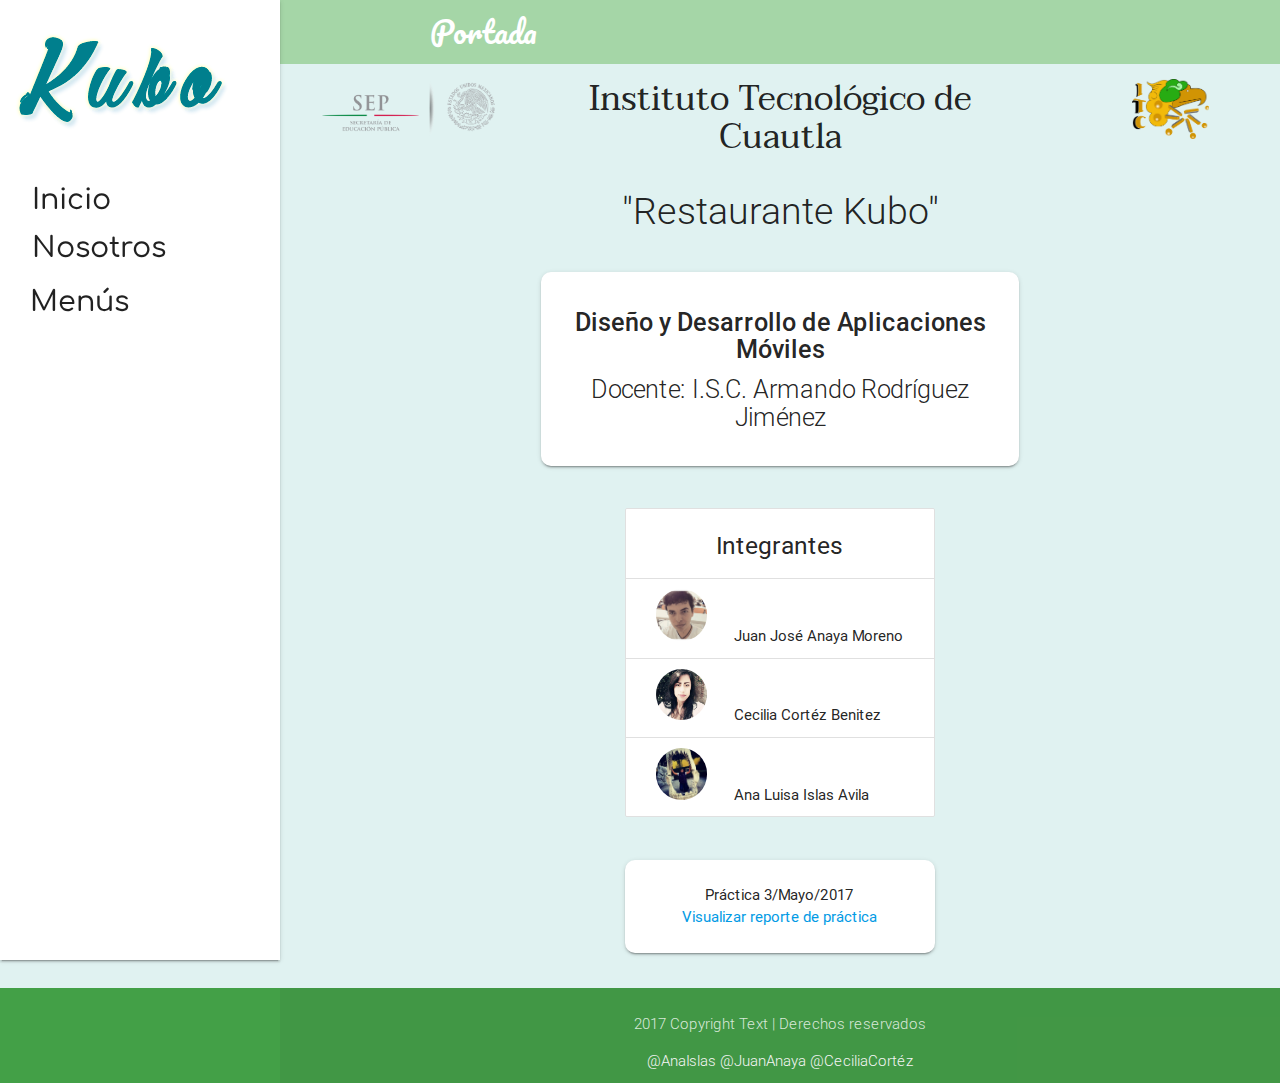
<file: Restaurante/index.html>
<!DOCTYPE html>
<html>

<head>
  <meta charset="utf-8">
  <title>Portada</title>
  <link href="https://fonts.googleapis.com/css?family=Comfortaa|Pacifico|Taviraj" rel="stylesheet">
  <link rel="stylesheet" href="css/materialize.min.css">
  <link rel="stylesheet" href="css/style.css">
  <link rel="stylesheet" href="font-awesome-4.7.0/css/font-awesome.min.css">
  <meta name="viewport" content="width=device-width, initial-scale=1.0">
</head>

<body class="fondo">
  <header>
    <nav class="top-nav">
      <div class="container">
        <div class="nav-wrapper">
          <a class="page-title">Portada</a>
          <a href="#" data-activates="nav-mobile" class="button-collapse top-nav full hide-on-large-only">
            <i class="fa fa-bars fa-3x" aria-hidden="true"></i></a>
        </div>
      </div>
    </nav>
    <ul id="nav-mobile" class="side-nav fixed">
      <li class="logo"><img src="css/img/logo.png"></a></li>
      <li><a class="waves-effect bold" href="index.html">Inicio</a></li>
      <li><a class="waves-effect bold" href="#!">Nosotros</a></li>
      <li class="no-padding">
        <ul class="collapsible collapsible-accordion">
          <li class="bold">
            <a class="collapsible-header waves-effect">Menús</a>
            <div class="collapsible-body">
              <ul>
                <li><a class="waves-effect" href="desayuno.html">Desayuno</a></li>
                <li><a class="waves-effect" href="comidas.html">Comida</a></li>
                <li><a class="waves-effect" href="cena.html">Cena</a></li>
              </ul>
            </div>
          </li>
        </ul>
      </li>
    </ul>
    </div>
  </header>
  <main>
    <div class="row">
      <div class="col s6 m6 l3 left-align">
        <img id="logo_sep" src="css/img/SEP_logo_2012.png">
      </div>
      <div class="col s6 m6 l6 hide-on-med-and-down center-align">
        <h4 id="tecnologico">Instituto Tecnológico de Cuautla</h4>
      </div>
      <div class="col s6 m6 l3 right-align">
        <img id="logo_tec" src="css/img/logo_itc.png">
      </div>
    </div>
    <div class="row center-align">
      <h4 id="nombre" class="flow-text">"Restaurante Kubo"</h4>
    </div>
    <div class="row">
      <div class="col s12 m6 l6 offset-l3 offset-m3 center-align">
        <div class="card-panel hoverable">
          <h5 class="flow-text"><strong>Diseño y Desarrollo de Aplicaciones Móviles</strong></h5>
          <h5 class="flow-text">Docente: I.S.C. Armando Rodríguez Jiménez</h5>
        </div>
      </div>
    </div>
    <div class="row">
      <div class="col s12 m6 l4 offset-l4 offset-m3">
        <ul class="collection with-header">
          <li class="collection-header center-align">
            <h5 id="index-letra">Integrantes</h5></li>
          <li class="collection-item">
            <img src="css/img/juan.jpg" class="circle cchico">
            <span id="nombreInt">Juan José Anaya Moreno</span></li>
          <li class="collection-item">
            <img src="css/img/cecy.jpg" class="circle cchico">
            <span id="nombreInt">Cecilia Cortéz Benitez</span></li>
          <li class="collection-item">
            <img src="css/img/ana.jpg" class="circle cchico">
            <span id="nombreInt">Ana Luisa Islas Avila</span></li>
        </ul>
      </div>
    </div>
    <div class="row">
      <div class="col s12 m4 l4 offset-l4 offset-m4 center-align">
        <div class="card-panel hoverable">
          <span id="index-letra">Práctica 3/Mayo/2017</span>
          <a href="https://docs.google.com/document/d/1cmasWSIhC-yR91cua_DB0tp_uXjJtGrzWZOm6Yeqvw8/edit" class="truncate" target="_blank">
            Visualizar reporte de práctica
          </a>
        </div>
      </div>
    </div>
  </main>

  <footer class="page-footer green darken-1">
    <div class="footer-copyright col s12">
      <div class="container center">
        <p>2017 Copyright Text | Derechos reservados</p>
        <a class="grey-text text-lighten-4" href="https://www.facebook.com/analuisa.islasavila">@AnaIslas</a>
        <a class="grey-text text-lighten-4" href="https://www.facebook.com/jjam2395">@JuanAnaya</a>
        <a class="grey-text text-lighten-4" href="https://www.facebook.com/cecy.cortez.1428">@CeciliaCortéz</a>
      </div>
    </div>
  </footer>

  <script type='text/javascript' , src='https://code.jquery.com/jquery-2.1.1.min.js'></script>
  <script type="text/javascript" src="js/index.js"></script>
  <script type="text/javascript" src="js/materialize.min.js"></script>
</body>

</html>
</file>
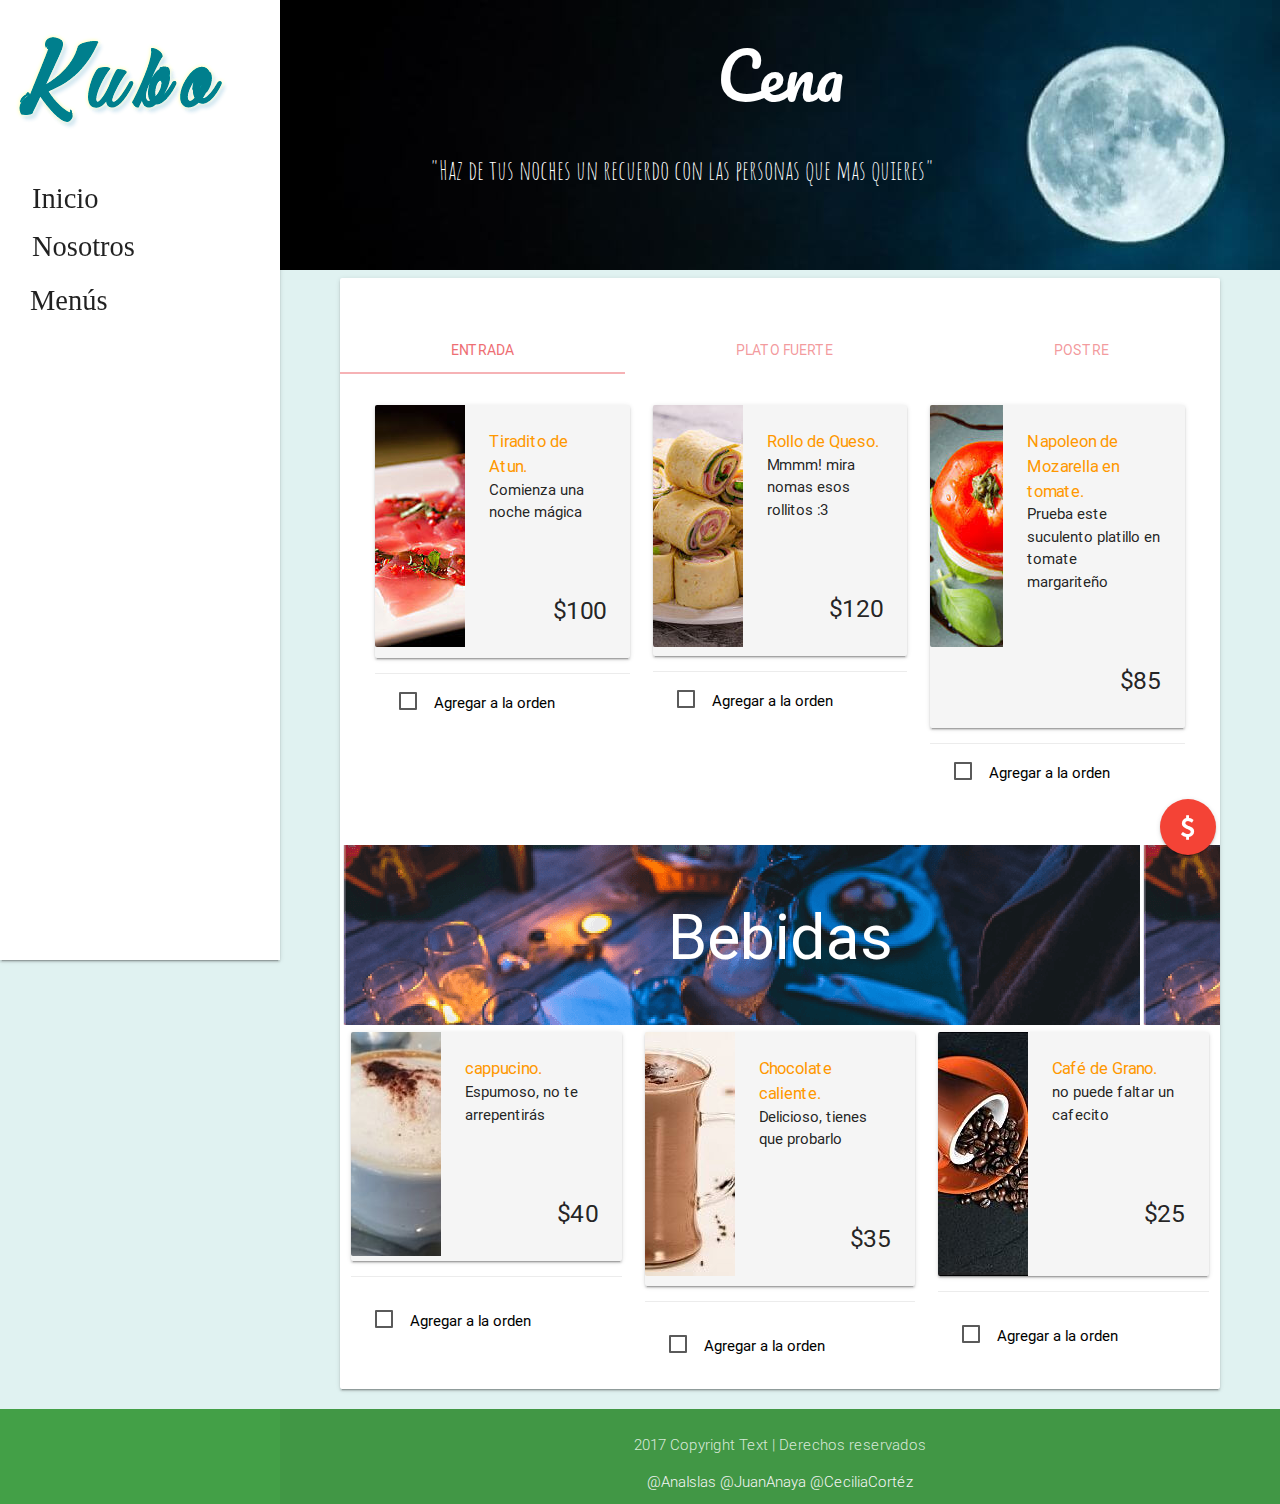
<file: Restaurante/cena.html>
<!DOCTYPE html>
<html>
  <head>
    <meta charset="utf-8">
    <title>Cena</title>
    <link href="https://fonts.googleapis.com/css?family=Abel|Amatic+SC|Pacifico|Raleway" rel="stylesheet">
    <link rel="stylesheet" href="font-awesome-4.7.0/css/font-awesome.min.css">
    <link rel="stylesheet" href="css/materialize.min.css">
    <link rel="stylesheet" href="css/style1.css">
    <link rel="stylesheet" href="css/app.css">
    <meta name="viewport" content="width=device-width, initial-scale=1.0">
    <link rel="shortcut icon" type="image/x-icon" href="favicon.ico">
  </head>
    <body class="fondo">
      <header>
        <nav class="top-nav header-cena valign-wrapper">
          <div class="container">
            <div class="nav-wrapper ">
              <h1 class="titulo center-align">Cena </h1>
              <p class="frase-header hide-on-small-only">"Haz de tus noches un recuerdo con las personas que mas quieres"<p>
              <a href="#" data-activates="nav-mobile" class="button-collapse top-nav full hide-on-large-only">
                <i class="fa fa-bars fa-3x" aria-hidden="true"></i></a>
            </div>
          </div>
        </nav>
        <ul id="nav-mobile" class="side-nav fixed">
          <li class="logo"><img src="css/img/logo.png"></a></li>
          <li><a class="waves-effect bold" href="index.html">Inicio</a></li>
          <li><a class="waves-effect bold" href="#!">Nosotros</a></li>
          <li class="no-padding">
            <ul class="collapsible collapsible-accordion">
              <li class="bold">
                <a class="collapsible-header waves-effect">Menús</a>
                <div class="collapsible-body">
                  <ul>
                    <li><a class="waves-effect" href="desayuno.html">Desayuno</a></li>
                    <li><a class="waves-effect" href="comidas.html">Comida</a></li>
                    <li><a class="waves-effect" href="cena.html">Cena <i class="fa fa-moon-o" aria-hidden="true"></i></a></li>
                  </ul>
                </div>
              </li>
            </ul>
          </li>
        </ul>
        </div>
      </header>
      <main>
        <div class="contenedor">
          <div class="card">
              <div class="card-content">
                <p></p>
              </div>
              <div class="card-tabs">
                <ul class="tabs tabs-fixed-width">
                  <li class="tab"><a class="active" href="#test4">Entrada</a></li>
                  <li class="tab"><a  href="#test5">Plato Fuerte</a></li>
                  <li class="tab"><a href="#test6">Postre</a></li>
                </ul>
              </div>
              <div class="card-content">
                <div id="test4">
                <!-- Entradas -->
                  <div class="row">
                    <div class="col l4 m6 s12">
                      <div class="card horizontal grey lighten-4 kappocha">
                        <div class="card-image img-corta">
                          <img  class="img-corta responsive-img" src="css/img/tiradito-atun-corta.jpg">
                        </div>
                        <div class="card-stacked">
                          <div class="card-content">
                            <p class="title-card-juan  orange-text text-deep-orange">Tiradito de Atun.</p>
                            <p>Comienza una noche mágica</p>
                            <h5 class="precio right">$100</h5>
                          </div>
                        </div>

                        <div class="kappa">
                          <div class="kappita">
                          <img class="img-extend" src="css/img/tiradito-atun.jpg" >
                          <p class="orange-text text-deep-orange center title-card-juan">Tiradito de Atun</p>
                         </div>
                        </div>
                     </div>
                     <div class="card-action">
                       <p>
                        <input class="checkbox" type="checkbox" id="ce1" />
                        <label  class="label-check" for="ce1">Agregar a la orden</label>
                       </p>
                     </div>
                    </div>

                    <div class="col l4 m6 s12">
                      <div class="card horizontal grey lighten-4 kappocha">
                        <div class="card-image img-corta">
                          <img  class="img-corta responsive-img" src="css/img/rollo-queso-corta.jpg">
                        </div>
                        <div class="card-stacked">
                          <div class="card-content">
                            <p class="title-card-juan  orange-text text-deep-orange">Rollo de Queso.</p>
                            <p>Mmmm! mira nomas esos rollitos :3</p>
                            <h5 class="precio right">$120</h5>
                          </div>
                        </div>

                        <div class="kappa">
                          <div class="kappita">
                          <img class="img-extend" src="css/img/rollo-queso.jpg" >
                          <p class="orange-text text-deep-orange center title-card-juan">Rollo de queso</p>
                         </div>
                        </div>
                     </div>
                     <div class="card-action">
                       <p>
                        <input class="checkbox"  type="checkbox" id="ce2" />
                        <label  class="label-check" for="ce2">Agregar a la orden</label>
                       </p>
                     </div>
                    </div>


                    <div class="col l4 m6 s12">
                      <div class="card horizontal grey lighten-4 kappocha ">
                        <div class="card-image img-corta">
                          <img  class="img-corta responsive-img" src="css/img/napoleon-tomate-corta.jpg">
                        </div>
                        <div class="card-stacked">
                          <div class="card-content">
                            <p class="title-card-juan  orange-text text-deep-orange">Napoleon de Mozarella en tomate.</p>
                            <p>Prueba este suculento platillo en tomate margariteño</p>
                            <h5 class="precio right">$85</h5>
                          </div>
                        </div>

                        <div class="kappa">
                          <div class="kappita">
                          <img class="img-extend" src="css/img/napoleon-tomate.jpg" >
                          <p class="orange-text text-deep-orange center title-card-juan">Napoleon de Mozarella en tomate</p>
                         </div>
                        </div>
                     </div>
                     <div class="card-action">
                       <p>
                        <input class="checkbox" type="checkbox" id="ce3" />
                        <label  class="label-check" for="ce3">Agregar a la orden</label>
                       </p>
                     </div>
                    </div>
                  </div>

                </div>
                <!-- Entradas -->
                <div id="test5">

                    <div class="row">
                      <div class="col l4 m6 s12">
                        <div class="card horizontal grey lighten-4 kappocha">
                          <div class="card-image img-corta">
                            <img  class="img-corta responsive-img" src="css/img/calabacitas-corta.jpg">
                          </div>
                          <div class="card-stacked">
                            <div class="card-content">
                              <p class="title-card-juan  orange-text text-deep-orange">Calabacita rellena de queso.</p>
                              <p>Disfruta de un platillo saludable :3</p>
                              <h5 class="precio right">$110</h5>
                            </div>
                          </div>

                          <div class="kappa">
                            <div class="kappita">
                            <img class="img-extend" src="css/img/calabacitas.jpg" >
                            <p class="orange-text text-deep-orange center title-card-juan">Calabacita rellena de queso.</p>
                           </div>
                          </div>
                       </div>
                       <div class="card-action">
                         <p>
                          <input class="checkbox" type="checkbox" id="cp1" />
                          <label  class="label-check" for="cp1">Agregar a la orden</label>
                         </p>
                       </div>
                      </div>


                      <div class="col l4 m6 s12">
                        <div class="card horizontal grey lighten-4 kappocha">
                          <div class="card-image img-corta">
                            <img  class="img-corta responsive-img" src="css/img/Canelones-corta.jpg">
                          </div>
                          <div class="card-stacked">
                            <div class="card-content">
                              <p class="title-card-juan  orange-text text-deep-orange">Canelones de atun con salsa brachamel.</p>
                              <p>una salsa imperdible:3</p>
                              <h5 class="precio right">$150</h5>
                            </div>
                          </div>

                          <div class="kappa">
                            <div class="kappita">
                            <img class="img-extend" src="css/img/Canelones.jpg" >
                            <p class="orange-text text-deep-orange center title-card-juan">Canelones de atun con salsa brechamel.</p>
                           </div>
                          </div>
                       </div>
                       <div class="card-action">
                         <p>
                          <input class="checkbox" type="checkbox" id="cp2" />
                          <label  class="label-check" for="cp2">Agregar a la orden</label>
                         </p>
                       </div>
                      </div>

                      <div class="col l4 m6 s12">
                        <div class="card horizontal grey lighten-4 kappocha">
                          <div class="card-image img-corta">
                            <img  class="img-corta responsive-img" src="css/img/panrelleno-corta.jpg">
                          </div>
                          <div class="card-stacked">
                            <div class="card-content">
                              <p class="title-card-juan  orange-text text-deep-orange">Pan relleno queso con perejil/ajo.</p>
                              <p>Recien horneado </p>
                              <h5 class="precio right">$126</h5>
                            </div>
                          </div>

                          <div class="kappa">
                            <div class="kappita">
                            <img class="img-extend" src="css/img/panrelleno.jpg" >
                            <p class="orange-text text-deep-orange center title-card-juan">Pan relleno queso con perejil/ajo.</p>
                           </div>
                          </div>
                       </div>
                       <div class="card-action">
                         <p>
                          <input class="checkbox" type="checkbox" id="cp3" />
                          <label  class="label-check" for="cp3">Agregar a la orden</label>
                         </p>
                       </div>
                      </div>
                  </div>


                  </div>
                </div>
                <!-- postres  -->
                <div id="test6">

                  <div class="row">
                    <div class="col l4 m6 s12">
                      <div class="card horizontal grey lighten-4 kappocha">
                        <div class="card-image img-corta">
                          <img  class="img-corta responsive-img" src="css/img/churros-corta.jpg">
                        </div>
                        <div class="card-stacked">
                          <div class="card-content">
                            <p class="title-card-juan  orange-text text-deep-orange">Churros.</p>
                            <p>Churros crujientes</p>
                            <h5 class="precio right">$55</h5>
                          </div>
                        </div>

                        <div class="kappa">
                          <div class="kappita">
                          <img class="img-extend" src="css/img/churros.jpg" >
                          <p class="orange-text text-deep-orange center title-card-juan">Churros.</p>
                         </div>
                        </div>
                     </div>
                     <div class="card-action">
                       <p>
                        <input class="checkbox" type="checkbox" id="cd1" />
                        <label  class="label-check" for="cd1">Agregar a la orden</label>
                       </p>
                     </div>
                    </div>


                    <div class="col l4 m6 s12">
                      <div class="card horizontal grey lighten-4 kappocha">
                        <div class="card-image img-corta">
                          <img  class="img-corta responsive-img" src="css/img/galletas-corta.jpg">
                        </div>
                        <div class="card-stacked">
                          <div class="card-content">
                            <p class="title-card-juan  orange-text text-deep-orange">mix de galletas.</p>
                            <p>Disfruta de estas galletas bien horneaditas</p>
                            <h5 class="precio right">$85</h5>
                          </div>
                        </div>

                        <div class="kappa">
                          <div class="kappita">
                          <img class="img-extend" src="css/img/galletas.jpg" >
                          <p class="orange-text text-deep-orange center title-card-juan">Disfruta de estas galletas bien horneaditas</p>
                         </div>
                        </div>
                     </div>
                     <div class="card-action">
                       <p>
                        <input class="checkbox" type="checkbox" id="cd2" />
                        <label  class="label-check" for="cd2">Agregar a la orden</label>
                       </p>
                     </div>
                    </div>

                    <div class="col l4 m6 s12">
                      <div class="card horizontal grey lighten-4 kappocha">
                        <div class="card-image img-corta">
                          <img  class="img-corta responsive-img" src="css/img/pancake-corta.jpg">
                        </div>
                        <div class="card-stacked">
                          <div class="card-content">
                            <p class="title-card-juan  orange-text text-deep-orange">Hot cakes con fruta</p>
                            <p>Delicia frutal</p>
                            <h5 class="precio right">$110</h5>
                          </div>
                        </div>

                        <div class="kappa">
                          <div class="kappita">
                          <img class="img-extend" src="css/img/pancake.jpg" >
                          <p class="orange-text text-deep-orange center title-card-juan">Hot cakes con fruta</p>
                         </div>
                        </div>
                     </div>
                     <div class="card-action">
                       <p>
                        <input class="checkbox" type="checkbox" id="cd3" />
                        <label  class="label-check" for="cd3">Agregar a la orden</label>
                       </p>
                     </div>
                    </div>


                </div>
              </div>
              <div class="header-bebidas valign-wrapper center">
                  <div class="container">
                    <h1 class="white-text center-align">Bebidas</h1>
                  </div>
              </div>
              <div class="row">
                <div class="col l4 m6 s12">
                  <div class="card horizontal grey lighten-4 kappocha">
                    <div class="card-image img-corta">
                      <img  class="img-corta responsive-img" src="css/img/capuccino-corta.jpg">
                    </div>
                    <div class="card-stacked">
                      <div class="card-content">
                        <p class="title-card-juan  orange-text text-deep-orange">cappucino.</p>
                        <p>Espumoso, no te arrepentirás</p>
                        <h5 class="precio right">$40</h5>
                      </div>
                    </div>

                    <div class="kappa">
                      <div class="kappita">
                      <img class="img-extend" src="css/img/capuccino.jpg" >
                      <p class="orange-text text-deep-orange center title-card-juan">cappucino.</p>
                     </div>
                    </div>
                 </div>
                 <div class="card-action">
                   <p>
                    <input class="checkbox" type="checkbox" id="cb1" />
                    <label  class="label-check" for="cb1">Agregar a la orden</label>
                   </p>
                 </div>
                </div>


                <div class="col l4 m6 s12">
                  <div class="card horizontal grey lighten-4 kappocha">
                    <div class="card-image img-corta">
                      <img  class="img-corta responsive-img" src="css/img/hot-choco-corta.jpg">
                    </div>
                    <div class="card-stacked">
                      <div class="card-content">
                        <p class="title-card-juan  orange-text text-deep-orange">Chocolate caliente.</p>
                        <p>Delicioso, tienes que probarlo</p>
                        <h5 class="precio right">$35</h5>
                      </div>
                    </div>

                    <div class="kappa">
                      <div class="kappita">
                      <img class="img-extend" src="css/img/hot-choco.jpg" >
                      <p class="orange-text text-deep-orange center title-card-juan">Chocolate caliente.</p>
                     </div>
                    </div>
                 </div>
                 <div class="card-action">
                   <p>
                    <input class="checkbox" type="checkbox" id="cb2" />
                    <label  class="label-check" for="cb2">Agregar a la orden</label>
                   </p>
                 </div>
                </div>

                <div class="col l4 m6 s12">
                  <div class="card horizontal grey lighten-4 kappocha">
                    <div class="card-image img-corta">
                      <img  class="img-corta responsive-img" src="css/img/coffeej-corta.jpg">
                    </div>
                    <div class="card-stacked">
                      <div class="card-content">
                        <p class="title-card-juan  orange-text text-deep-orange">Café de Grano.</p>
                        <p>no puede faltar un cafecito</p>
                        <h5 class="precio right">$25</h5>
                      </div>
                    </div>

                    <div class="kappa">
                      <div class="kappita">
                      <img class="img-extend" src="css/img/coffeej.jpg" >
                      <p class="orange-text text-deep-orange center title-card-juan">Café de Grano</p>
                     </div>
                    </div>
                 </div>
                 <div class="card-action">
                   <p>
                    <input class="checkbox" type="checkbox" id="cb3" />
                    <label  class="label-check" for="cb3">Agregar a la orden</label>
                   </p>
                 </div>
                </div>


            </div>

            </div>
            <!--En esta fila se mostrará la tabla solamente si se ha presionado el botón-->
          <div id="divTabla" class="row">
                <div class="contenedor-tabla col s12 m6 l8 offset-m3 offset-l2">
                  <!--Tabla vacía-->
                  <table id="menuTabla" class="responsive-table">
                        <thead>
                          <tr>
                              <th>Nombre</th>
                              <th>Precio</th>
                          </tr>
                        </thead>

                        <tbody id="tbody">

                        </tbody>
                  </table>
                    <!--Aquí se insertará el total de la cuenta seleccionada-->
                    <p class="flow-text left"><strong>Total: </strong></p>
                    <p id="total" class="flow-text center-align"> </p>
                </div>
              </div>
          </div>

          <a onclick="ordenar();" class="boton-ordenar btn-floating btn-large waves-effect waves-light red pulse"><i class="fa fa-usd" aria-hidden="true"></i></a>



    </main>

      <footer class="page-footer green darken-1">
        <div class="footer-copyright col s12">
          <div class="container center">
            <p>2017 Copyright Text | Derechos reservados</p>
            <a class="grey-text text-lighten-4" href="https://www.facebook.com/analuisa.islasavila">@AnaIslas</a>
            <a class="grey-text text-lighten-4" href="https://www.facebook.com/jjam2395">@JuanAnaya</a>
            <a class="grey-text text-lighten-4" href="https://www.facebook.com/cecy.cortez.1428">@CeciliaCortéz</a>
          </div>
        </div>
      </footer>

      <script type='text/javascript' , src='https://code.jquery.com/jquery-2.1.1.min.js'></script>
      <script type="text/javascript" src="js/index.js"></script>
      <script type="text/javascript" src="js/cena.js"></script>
      <script type="text/javascript" src="js/materialize.min.js"></script>

  </body>
</html>
</file>
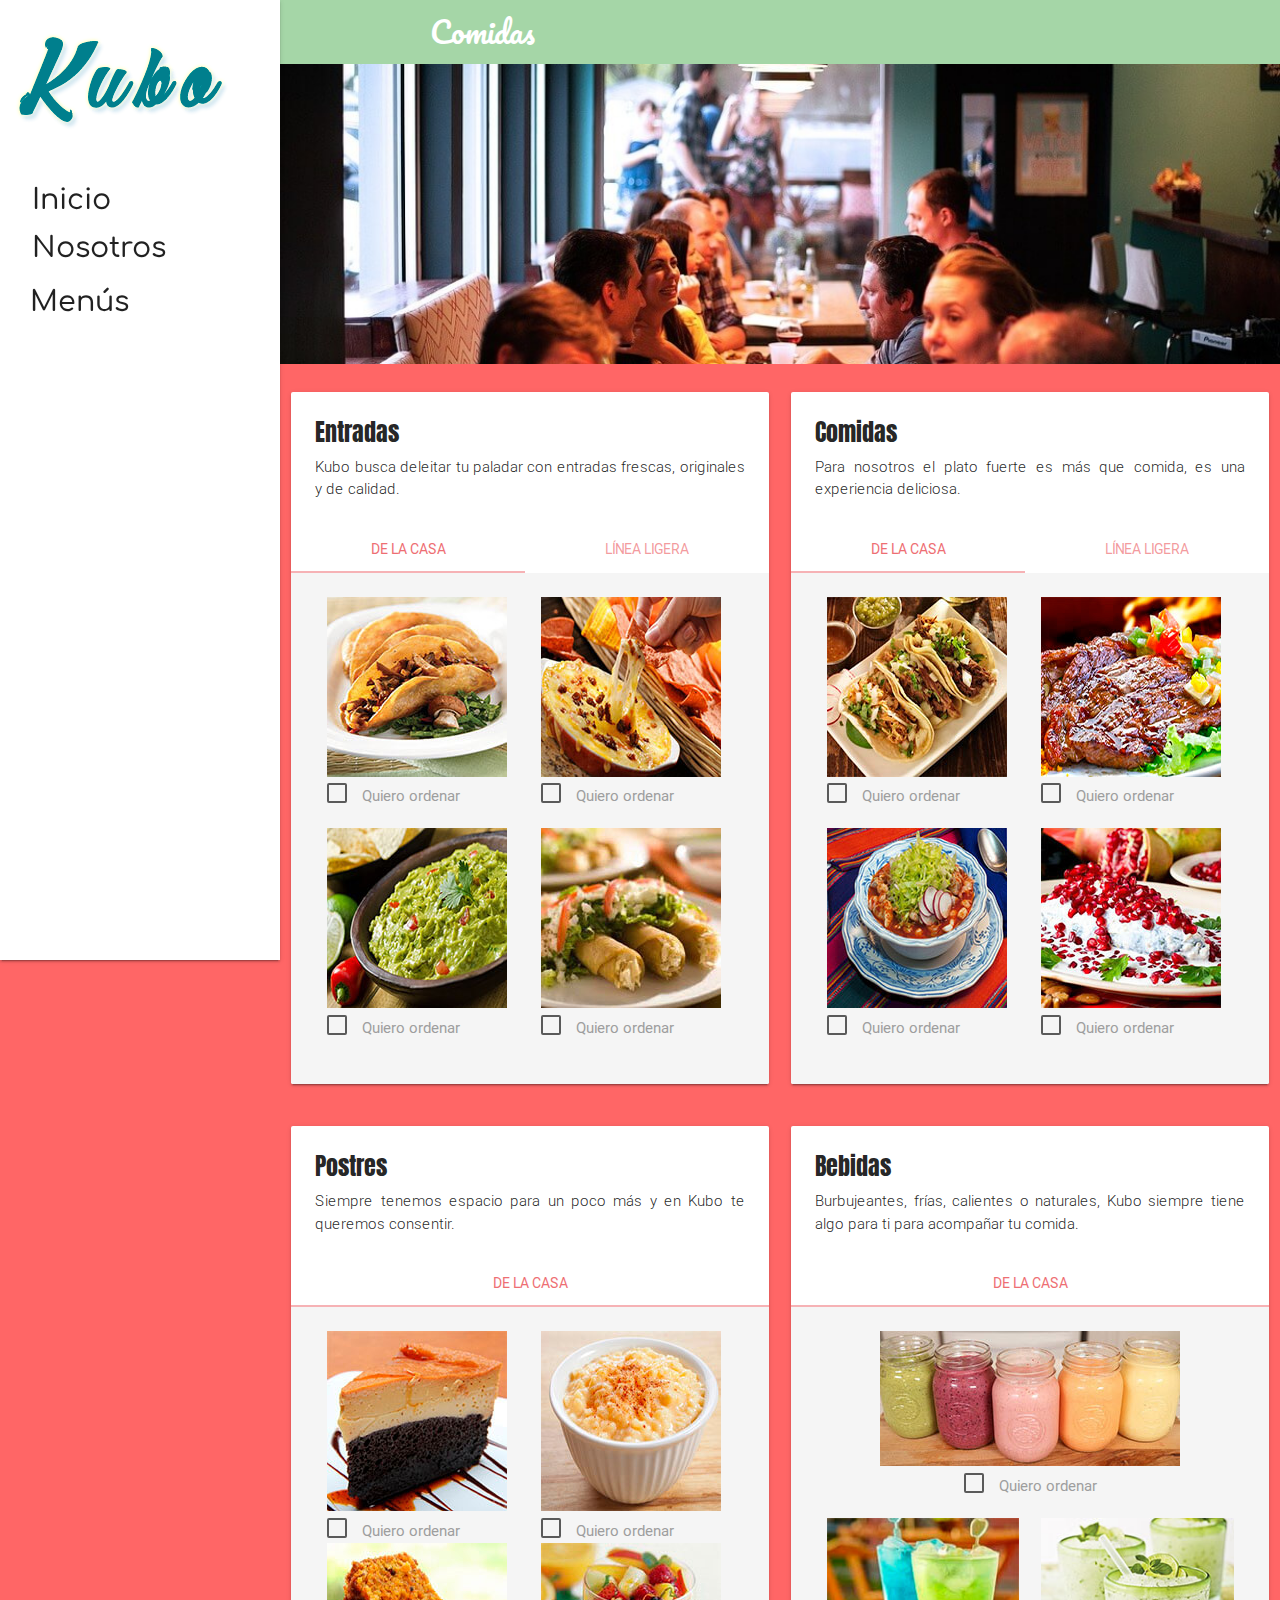
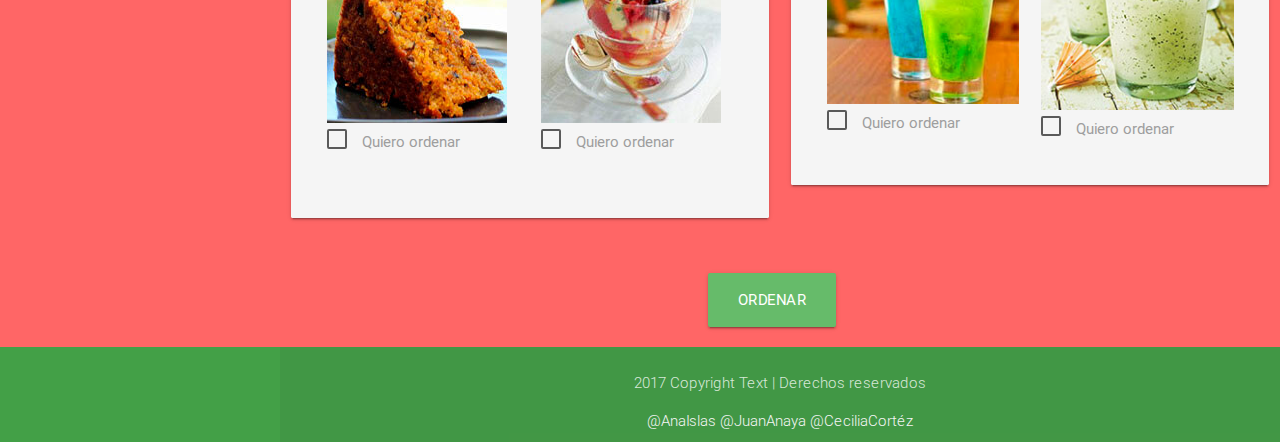
<file: Restaurante/comidas.html>
<!DOCTYPE html>
<html>

<head>
  <meta charset="utf-8">
  <title>Comidas</title>
  <link href="https://fonts.googleapis.com/css?family=Comfortaa|Pacifico|Anton|Dancing+Script" rel="stylesheet">
  <link rel="stylesheet" href="css/materialize.min.css">
  <link rel="stylesheet" href="css/style.css">
  <link rel="stylesheet" href="font-awesome-4.7.0/css/font-awesome.min.css">
  <meta name="viewport" content="width=device-width, initial-scale=1.0">
</head>

<body class="fondo2">
  <header>
    <nav class="top-nav">
      <div class="container">
        <div class="nav-wrapper">
          <a class="page-title">Comidas</a>
          <a href="#" data-activates="nav-mobile" class="button-collapse top-nav full hide-on-large-only">
            <i class="fa fa-bars fa-3x" aria-hidden="true"></i></a>
        </div>
      </div>
    </nav>
    <ul id="nav-mobile" class="side-nav fixed">
      <li class="logo"><img src="css/img/logo.png"></a>
      </li>
      <li><a class="waves-effect bold" href="index.html">Inicio</a></li>
      <li><a class="waves-effect bold" href="#!">Nosotros</a></li>
      <li class="no-padding">
        <ul class="collapsible collapsible-accordion">
          <li class="bold">
            <a class="collapsible-header waves-effect">Menús</a>
            <div class="collapsible-body">
              <ul>
                <li><a class="waves-effect" href="desayuno.html">Desayuno</a></li>
                <li><a class="waves-effect" href="comidas.html">Comida</a></li>
                <li><a class="waves-effect" href="cena.html">Cena</a></li>
              </ul>
            </div>
          </li>
        </ul>
      </li>
    </ul>
    </div>
  </header>
  <main>
    <div class="row">
      <div class="slider">
        <ul class="slides">
          <li>
            <img src="css/img/restaurante1.jpg">
          </li>
          <li>
            <img src="css/img/restaurante2.jpg">
          </li>
          <li>
            <img src="css/img/restaurante3.jpg">
          </li>
          <li>
            <img src="css/img/restaurante4.jpg">
          </li>
        </ul>
      </div>
    </div>

    <div class="row">
      <div class="row">
        <div class="col s12 m6 l6">
          <div class="card">
            <div class="card-content">
              <span class="card-title">Entradas</span>
              <p id="descripcion" class="flow-text" align="justify">Kubo busca deleitar tu paladar con entradas frescas, originales y de calidad.</p>
            </div>
            <div class="card-tabs">
              <ul class="tabs tabs-fixed-width">
                <li class="tab"><a href="#test1">De la casa</a></li>
                <li class="tab"><a href="#test2">Línea ligera</a></li>
              </ul>
            </div>
            <div class="card-content grey lighten-4">
              <div id="test1">
                <div class="row">
                  <div class="col s6 m6 l6">
                    <a class="modal-trigger" href="#modal1">
                      <img class="responsive-img hoverable" src="css/img/dob.jpg"></a>
                      <input type="checkbox" id="ckdoblada" class="filled-in" />
                      <label for="ckdoblada">Quiero ordenar</label>
                    <!-- Modal Structure -->
                    <div id="modal1" class="modal">
                      <div class="modal-content">
                        <h5>Tacos para compartir
                          <a id="btn-des" class="btn-floating btn-large waves-effect waves-light red lighten-1 right">$120</a></h5>
                        <br>
                        <p id="descripcion2" class="flow-text">Deliciosos tacos de carne de res acompañados con salsa y tortilla frita.</p>
                      </div>
                      <div class="modal-footer">
                        <a class="modal-action modal-close btn-large btn-flat">Cerrar</a>
                      </div>
                    </div>

                  </div>
                  <div class="col s6 m6 l6">
                    <a class="modal-trigger" href="#modal2">
                      <img class="responsive-img hoverable" src="css/img/queso.jpg"></a>
                      <input type="checkbox" id="ckqueso" class="filled-in" />
                      <label for="ckqueso">Quiero ordenar</label>
                  </div>
                  <!-- Modal Structure -->
                  <div id="modal2" class="modal">
                    <div class="modal-content">
                      <h5>Queso Fundido
                        <a id="btn-des" class="btn-floating btn-large waves-effect waves-light red lighten-1 right">$150</a></h5>
                      <br>
                      <p id="descripcion2" class="flow-text">Cacerola de queso fundido acompañada de tortillas, con un toque de chorizo y amor.</p>
                    </div>
                    <div class="modal-footer">
                      <a class="modal-action modal-close btn-large btn-flat">Cerrar</a>
                    </div>
                  </div>
                </div>
                <div class="row">
                  <div class="col s6 m6 l6">
                    <a class="modal-trigger" href="#modal3">
                      <img class="responsive-img hoverable" src="css/img/guaca.jpg"></a>
                      <input type="checkbox" id="ckguacamole" class="filled-in" />
                      <label for="ckguacamole">Quiero ordenar</label>
                  </div>
                  <!-- Modal Structure -->
                  <div id="modal3" class="modal">
                    <div class="modal-content">
                      <h5>Guacamole
                        <a id="btn-des" class="btn-floating btn-large waves-effect waves-light red lighten-1 right">$200</a></h5>
                      <br>
                      <p id="descripcion2" class="flow-text">Molcajete de guacamole casero.</p>
                    </div>
                    <div class="modal-footer">
                      <a class="modal-action modal-close btn-large btn-flat">Cerrar</a>
                    </div>
                  </div>
                  <div class="col s6 m6 l6">
                    <a class="modal-trigger" href="#modal4">
                      <img class="responsive-img hoverable" src="css/img/tacos.jpg"></a>
                      <input type="checkbox" id="cktacos1" class="filled-in" />
                      <label for="cktacos1">Quiero ordenar</label>
                  </div>
                  <!-- Modal Structure -->
                  <div id="modal4" class="modal">
                    <div class="modal-content">
                      <h5>Tacos dorados
                        <a id="btn-des" class="btn-floating btn-large waves-effect waves-light red lighten-1 right">$150</a></h5>
                      <br>
                      <p id="descripcion2" class="flow-text">Entrada preferida del chef. Tacos de pollo y tinga preparados con lechuga, queso, crema. Receta secreta.</p>
                    </div>
                    <div class="modal-footer">
                      <a class="modal-action modal-close btn-large btn-flat">Cerrar</a>
                    </div>
                  </div>
                </div>
              </div>
              <div id="test2">
                <div class="row">
                  <div class="col s6 m6 l6">
                    <a class="modal-trigger" href="#modal5">
                      <img class="responsive-img hoverable" src="css/img/ensalada.jpg"></a>
                      <input type="checkbox" id="ckensalada" class="filled-in" />
                      <label for="ckensalada">Quiero ordenar</label>
                  </div>
                  <!-- Modal Structure -->
                  <div id="modal5" class="modal">
                    <div class="modal-content">
                      <h5>Ensalada
                        <a id="btn-des" class="btn-floating btn-large waves-effect waves-light red lighten-1 right">$100</a></h5>
                      <br>
                      <p id="descripcion2" class="flow-text">Fresca ensalada de la casa preparada con los mejores ingredientes.</p>
                    </div>
                    <div class="modal-footer">
                      <a class="modal-action modal-close btn-large btn-flat">Cerrar</a>
                    </div>
                  </div>
                  <div class="col s6 m6 l6">
                    <a class="modal-trigger" href="#modal6">
                      <img class="responsive-img hoverable" src="css/img/verdura.jpg"></a>
                      <input type="checkbox" id="ckverdura" class="filled-in" />
                      <label for="ckverdura">Quiero ordenar</label>
                  </div>
                  <!-- Modal Structure -->
                  <div id="modal6" class="modal">
                    <div class="modal-content">
                      <h5>Verduras a la plancha
                        <a id="btn-des" class="btn-floating btn-large waves-effect waves-light red lighten-1 right">$80</a></h5>
                      <br>
                      <p id="descripcion2" class="flow-text">Espárragos, calabacín, zanahoria y berenjena, explosión de sabor.</p>
                    </div>
                    <div class="modal-footer">
                      <a class="modal-action modal-close btn-large btn-flat">Cerrar</a>
                    </div>
                  </div>
                </div>
              </div>
            </div>
          </div>
        </div>

        <div class="col s12 m6 l6">
          <div class="card">
            <div class="card-content">
              <span class="card-title">Comidas</span>
              <p id="descripcion" class="flow-text" align="justify">Para nosotros el plato fuerte es más que comida, es una experiencia deliciosa.</p>
            </div>
            <div class="card-tabs">
              <ul class="tabs tabs-fixed-width">
                <li class="tab"><a href="#test3">De la casa</a></li>
                <li class="tab"><a href="#test4">Línea ligera</a></li>
              </ul>
            </div>
            <div class="card-content grey lighten-4">
              <div id="test3">
                <div class="row">
                  <div class="col s6 m6 l6">
                    <img class="responsive-img hoverable" src="css/img/tacos2.jpg">
                    <input type="checkbox" id="cktacos2" class="filled-in" />
                    <label for="cktacos2">Quiero ordenar</label>
                  </div>
                  <div class="col s6 m6 l6">
                    <img class="responsive-img hoverable" src="css/img/arrachera.jpg">
                    <input type="checkbox" id="ckarrachera" class="filled-in" />
                    <label for="ckarrachera">Quiero ordenar</label>
                  </div>
                </div>
                <div class="row">
                  <div class="col s6 m6 l6">
                    <img class="responsive-img hoverable" src="css/img/pozole.jpg">
                    <input type="checkbox" id="ckpozole" class="filled-in" />
                    <label for="ckpozole">Quiero ordenar</label>
                  </div>
                  <div class="col s6 m6 l6">
                    <img class="responsive-img hoverable" src="css/img/chilen.jpg">
                    <input type="checkbox" id="ckchile" class="filled-in" />
                    <label for="ckchile">Quiero ordenar</label>
                  </div>
                </div>
              </div>
              <div id="test4">
                <div class="row">
                  <div class="col s6 m6 l6">
                    <img class="responsive-img hoverable" src="css/img/filete.jpg">
                    <input type="checkbox" id="ckfilete" class="filled-in" />
                    <label for="ckfilete">Quiero ordenar</label>
                  </div>
                  <div class="col s6 m6 l6">
                    <img class="responsive-img hoverable" src="css/img/pechuga.jpg">
                    <input type="checkbox" id="ckpechuga" class="filled-in" />
                    <label for="ckpechuga">Quiero ordenar</label>
                  </div>
                </div>
              </div>
            </div>
          </div>
        </div>
      </div>
      <div class="row">
        <!--Fila que mostrará la tarjeta que incluye los postres-->
        <div class="col s12 m6 l6">
          <div class="card">
            <div class="card-content">
              <span class="card-title">Postres</span>
              <p id="descripcion" class="flow-text" align="justify">Siempre tenemos espacio para un poco más y en Kubo te queremos consentir.</p>
            </div>
            <div class="card-tabs">
              <ul class="tabs tabs-fixed-width">
                <li class="tab"><a href="#test5">De la casa</a></li>
              </ul>
            </div>
            <!--Contenedor de las imágenes a mostrar-->
            <div class="card-content grey lighten-4">
              <div id="test5">
                <div class="row">
                  <div class="col s6 m6 l6">
                    <!--La imagen del producto a ofrecer se muestra de forma responsiva,
                    el input type es el checkbox al que se le da un identificador para
                    utilizarlo en el archivo javascript-->
                    <img class="responsive-img hoverable" src="css/img/chocoflan.jpg">
                    <!--Checkbox que permite seleccionar el alimento-->
                    <input type="checkbox" id="ckchoco" class="filled-in" />
                    <!--Texto que tendrá el checkbox-->
                    <label for="ckchoco">Quiero ordenar</label>
                  </div>
                  <div class="col s6 m6 l6">
                    <img class="responsive-img hoverable" src="css/img/arrozleche.jpg">
                    <input type="checkbox" id="ckarroz" class="filled-in" />
                    <label for="ckarroz">Quiero ordenar</label>
                  </div>
                  <div class="row">
                    <div class="col s6 m6 l6">
                      <img class="responsive-img hoverable" src="css/img/zanahoria.jpg">
                      <input type="checkbox" id="ckzanahoria" class="filled-in" />
                      <label for="ckzanahoria">Quiero ordenar</label>
                    </div>
                    <div class="col s6 m6 l6">
                      <img class="responsive-img hoverable" src="css/img/frutas.jpg">
                      <input type="checkbox" id="ckfruta" class="filled-in" />
                      <label for="ckfruta">Quiero ordenar</label>
                    </div>
                  </div>
                </div>
              </div>
            </div>
          </div>
        </div>

        <div class="col s12 m6 l6">
          <div class="card">
            <div class="card-content">
              <span class="card-title">Bebidas</span>
              <p id="descripcion" class="flow-text" align="justify">Burbujeantes, frías, calientes o naturales, Kubo siempre tiene algo para ti para acompañar tu comida.</p>
            </div>
            <div class="card-tabs">
              <ul class="tabs tabs-fixed-width">
                <li class="tab"><a href="#test7">De la casa</a></li>
              </ul>
            </div>
            <div class="card-content grey lighten-4">
              <div id="test7">
                <div class="row">
                  <div class="col s12 m12 l12 center-align">
                    <img class="responsive-img hoverable" src="css/img/jugos.jpg"><br>
                    <input type="checkbox" id="ckjugo" class="filled-in" />
                    <label for="ckjugo">Quiero ordenar</label>
                  </div>
                </div>
                <div class="row">
                  <div class="col s6 m6 l6">
                    <img class="responsive-img hoverable" src="css/img/soda.jpg">
                    <input type="checkbox" id="cksoda" class="filled-in" />
                    <label for="cksoda">Quiero ordenar</label>
                  </div>
                  <div class="col s6 m6 l6">
                    <img class="responsive-img hoverable" src="css/img/mojito.jpg">
                    <input type="checkbox" id="ckmojito" class="filled-in" />
                    <label for="ckmojito">Quiero ordenar</label>
                  </div>
                </div>
              </div>
            </div>
          </div>
        </div>
      </div>
    </div>
    <div class="row">
      <div class="col s4 m4 l4 offset-l5 offset-m5 offset-s3">
        <!--Con el atributo onclick del botón, indicamos que realizará una acción cuando
        se haga click sobre él, ejecutará la función hacerOrden.-->
          <a class="waves-effect waves-light btn-large green lighten-1" onclick="hacerOrden()">Ordenar</a>
      </div>
    </div>
    <!--En esta fila se mostrará la tabla solamente si se ha presionado el botón-->
    <div id="divTabla" class="row">
      <div class="contenedor-tabla col s12 m6 l8 offset-m3 offset-l2">
        <!--Tabla vacía-->
        <table id="menuTabla" class="responsive-table">
              <thead>
                <tr>
                    <th>Nombre</th>
                    <th>Precio</th>
                </tr>
              </thead>

              <tbody id="tbody">
              </tbody>
            </table>
          <!--Aquí se insertará el total de la cuenta seleccionada-->
          <p class="flow-text left"><strong>Total: </strong></p>
          <p id="total" class="flow-text center-align"></p>
      </div>
    </div>
  </main>

  <footer class="page-footer green darken-1">
    <div class="footer-copyright col s12">
      <div class="container center">
        <p>2017 Copyright Text | Derechos reservados</p>
        <a class="grey-text text-lighten-4" href="https://www.facebook.com/analuisa.islasavila">@AnaIslas</a>
        <a class="grey-text text-lighten-4" href="https://www.facebook.com/jjam2395">@JuanAnaya</a>
        <a class="grey-text text-lighten-4" href="https://www.facebook.com/cecy.cortez.1428">@CeciliaCortéz</a>
      </div>
    </div>
  </footer>

  <script type='text/javascript' , src='https://code.jquery.com/jquery-2.1.1.min.js'></script>
  <script type="text/javascript" src="js/index.js"></script>
  <script type="text/javascript" src="js/comida.js"></script>
  <script type="text/javascript" src="js/materialize.min.js"></script>
</body>

</html>
</file>
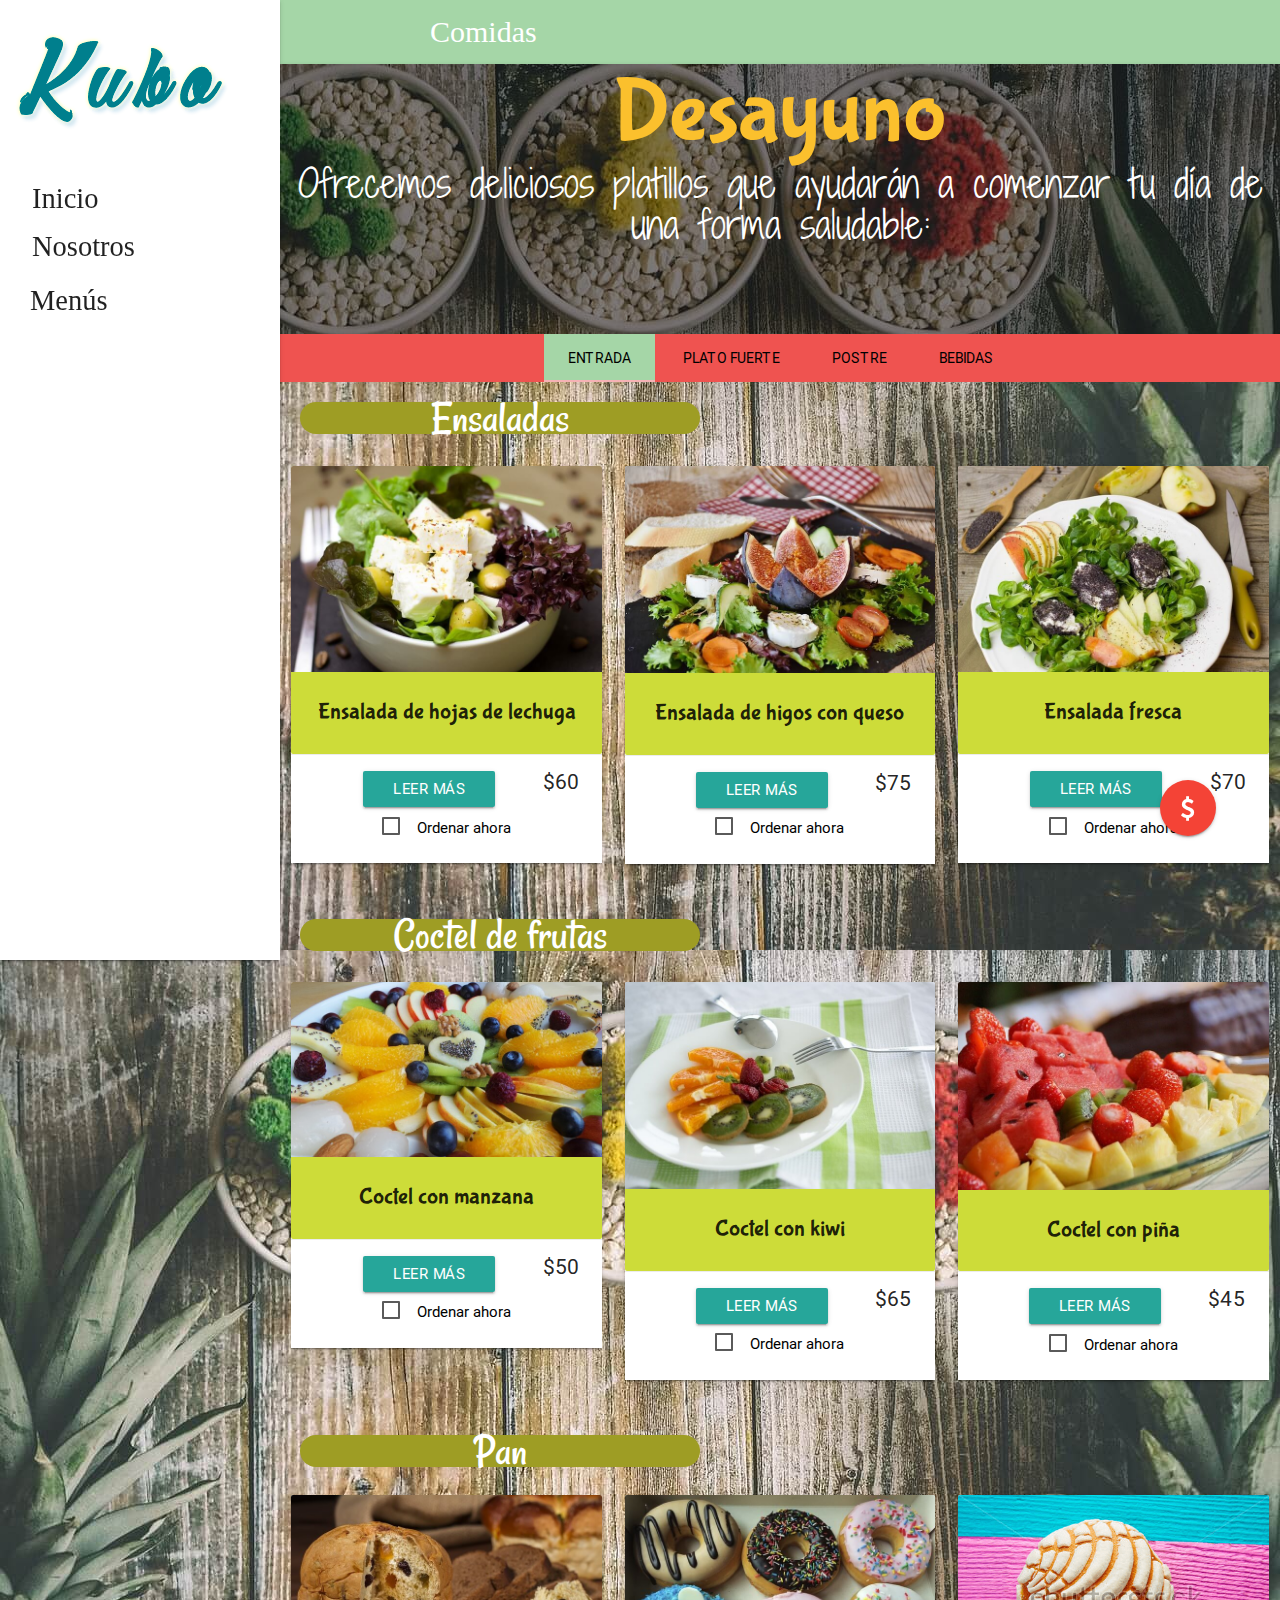
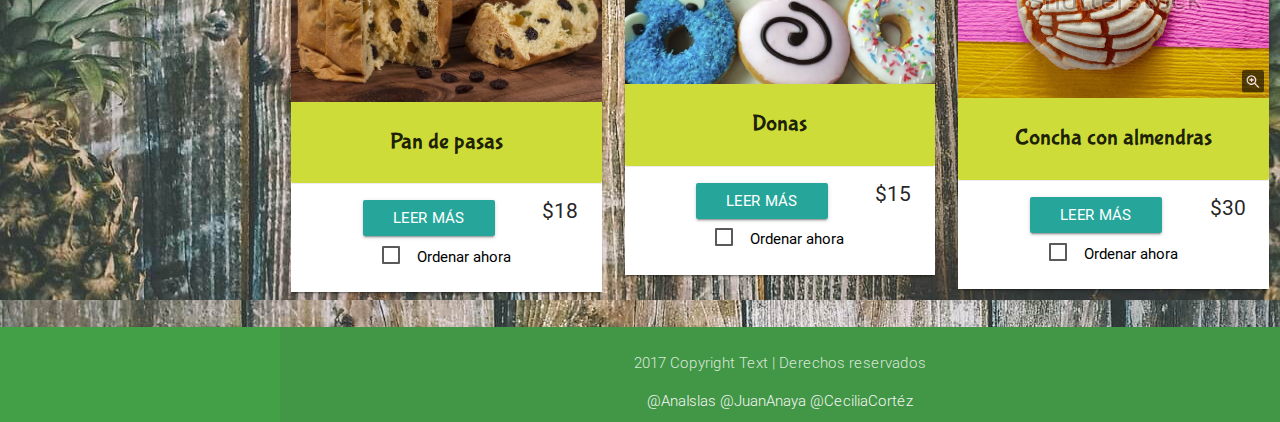
<file: Restaurante/desayuno.html>
<!DOCTYPE html>
<html>
<head>
	<meta charset="utf-8">
	<title>Desayuno</title>
	<link rel="stylesheet" href="font-awesome-4.7.0/css/font-awesome.min.css">
	<link rel="stylesheet" href="css/materialize.min.css">
  <link rel="stylesheet" href="css/style1.css">
	<meta name="viewport" content="width=device-width, initial-scale=1.0">
	<link rel="stylesheet" href="css/desayuno.css">
	<link href="https://fonts.googleapis.com/css?family=Abril+Fatface|Bubblegum+Sans|Fredoka+One|Indie+Flower|Josefin+Slab|Neucha|Rancho|Shadows+Into+Light+Two" rel="stylesheet">
</head>

<body class="fondo contenedor-principal">
  <header>
    <nav class="top-nav">
      <div class="container">
        <div class="nav-wrapper">
          <a class="page-title">Comidas</a>
          <a href="#" data-activates="nav-mobile" class="button-collapse top-nav full hide-on-large-only">
            <i class="fa fa-bars fa-3x" aria-hidden="true"></i></a>
        </div>
      </div>
    </nav>
    <ul id="nav-mobile" class="side-nav fixed">
      <li class="logo"><img src="css/img/logo.png"></a></li>
      <li><a class="waves-effect bold" href="index.html">Inicio</a></li>
      <li><a class="waves-effect bold" href="#!">Nosotros</a></li>
      <li class="no-padding">
        <ul class="collapsible collapsible-accordion">
          <li class="bold">
            <a class="collapsible-header waves-effect">Menús</a>
            <div class="collapsible-body">
              <ul>
                <li><a class="waves-effect" href="desayuno.html">Desayuno</a></li>
                <li><a class="waves-effect" href="comidas.html">Comida</a></li>
                <li><a class="waves-effect" href="cena.html">Cena</a></li>
              </ul>
            </div>
          </li>
        </ul>
      </li>
    </ul>
    </div>
  </header>


<main>

    <nav class="header valign-wrapper">
        <div class="nav-wrapper">
          <h1 class="titulo-principal center-align">Desayuno</h1>
          <h5 class="segundoTexto center-align hide-on-med-and-down">Ofrecemos deliciosos platillos que ayudarán a comenzar tu día de una forma saludable:</h5>
          <!--<a href="#" data-activates="nav-mobile" class="button-collapse top-nav full hide-on-large-only">
            <i class="fa fa-bars fa-3x" aria-hidden="true"></i></a>-->
      	</div>

    </nav>

    <div class="nav-content">
      <ul class="tabs center caja-manu">
        <li class="tab "><a class="margen active color-menu" href="#test1">Entrada</a></li>
        <li class="tab "><a class="margen color-menu"  href="#test2">Plato Fuerte</a></li>
        <li class="tab "><a class="margen color-menu" href="#test3">Postre</a></li>
        <li class="tab "><a class="margen color-menu" href="#test4">Bebidas</a></li>
      </ul>
    </div>
  </nav>

<!--EEEEEEEEEEEEENNNNNNNNNNSSSSSSSAAAAAAALLLLLLLADDDDDDDDDDAAAAAAAAAAAAAAAASSSSSSSSSS-->
<!--Sección de código de la entrada del desayuno mostrado en tabs (herramiento de materialize)
nos serán de ayuda para seccionar cada parte del código mostrada en un menú en el que el usuario
podrá elegir entrada, plato fuerte, postre y bebidas es por ellos que se trabajrán con 4 tabs según sea el caso, esto dará una vista diferente pudiendose desplazar dependiendo la elección del usuario-->
<div id="test1" class="col s12">

      <!--En este div decalramos la clase propia de materialize llamada
      "Center chip solo para ir seccionando cada parte de la vista de la
      entrada del desayuno (Ensalada, Coctel de frutas, Pan)"-->
      <div class="center chip">
          <p class="secciones">Ensaladas<p>
      </div>

    <div class="row center-align fila-ensalada">
          <!--En esta parte se mostrará la targeta que incluye las ensaladas, con texto e imagen
          se tiene un nombre del platillo, se le agregan nombres a las clases para agregar estilo
          en el CSS, podemos notar que se trabaja con modals para agregar información al hacer click
          al botón de "Leer más" es por ello que se le debe agregar un id a cada modal para que se le pueda añadir estilo según sea el caso, es necesario añadir un precio mostrado al usuario para realizar las cuentas dentro del JS cuando el usuario seleccione los productos -->
          <div class="col s12 m4">
            <div class="card Caja-lechuga">
                <div class="card-image">
                  <img src="css/img/ELechuga.jpg">
                </div>
                <div class="card-content color-cuadro">
                  <p>Ensalada de hojas de lechuga</p>
                  </div>

                <div class="card-action">
                    <a class="waves-effect waves-light btn" href="#modal1">Leer más</a>
                    <h5 class="precio right">$60</h5>
                    <input type="checkbox" id="lechuga" />
                       <label class="margen-check margenes-check" for="lechuga">Ordenar ahora</label>
                </div>
              </div>
          </div>


          <div class="col s12 m4">
  	        <div class="card caja-higos">
  	            <div class="card-image">
  	              <img src="css/img/EnsaladaHigos.jpg">
  	            </div>
  	            <div class="card-content color-cuadro">
  	              <p>Ensalada de higos con queso</p>
  	            </div>
  	            <div class="card-action">
  	              <a class="waves-effect waves-light btn" href="#modal2">Leer más</a>
                  <h5 class="precio right">$75</h5>
  	              <input type="checkbox" id="higos" />
  	                   <label class="margen-check margenes-check" for="higos">Ordenar ahora</label>
  	            </div>
  	         </div>
          </div>

        <div class="col s12 m4">
          <div class="card caja-fresca">
            <div class="card-image">
              <img src="css/img/Ensalada-Fresca.jpg">
            </div>
            <div class="card-content color-cuadro">
              <p>Ensalada fresca</p>
            </div>
            <div class="card-action">
              <a class="waves-effect waves-light btn" href="#modal3">Leer más</a>
              <h5 class="precio right">$70</h5>
              <input type="checkbox" id="e-fresca" />
                   <label class="margen-check margenes-check" for="e-fresca">Ordenar ahora</label>
            </div>
          </div>
        </div>

    </div>

        <div class="center chip">
            <p class="secciones">Coctel de frutas<p>
        </div>
    <!--COOOOOOOOOOOOOOOOOOOOOCCCCCCCKKTTTTTTTTTTTELLLLLLLLLLFRUUUUUUUUUUUUUUUUTTTTTTTTTTTAAAAAAAAAA-->

    <div class="row center-align fila-ensalada">

            <div class="col s12 m4">
              <div class="card Caja-manzana">
                  <div class="card-image">
                    <img src="css/img/Coctel-manzana.jpg">

                  </div>
                  <div class="card-content color-cuadro">
                    <p>Coctel con manzana</p>
                  </div>
                  <div class="card-action">
                     <a class="waves-effect waves-light btn" href="#modal4">Leer más</a>
                     <h5 class="precio right">$50</h5>
                     <input type="checkbox" id="manzana" />
                         <label class="margen-check margenes-check" for="manzana">Ordenar ahora</label>
                  </div>
                </div>
            </div>


            <div class="col s12 m4">
              <div class="card caja-kiwi">
                <div class="card-image">
                  <img src="css/img/Coctel-kiwi.jpg">

                </div>
                <div class="card-content color-cuadro">
                  <p>Coctel con kiwi</p>
                </div>
                <div class="card-action">
                  <a class="waves-effect waves-light btn" href="#modal5">Leer más</a>
                  <h5 class="precio right">$65</h5>
                  <input type="checkbox" id="kiwi" />
                       <label class="margen-check margenes-check" for="kiwi">Ordenar ahora</label>
                </div>
              </div>
            </div>

              <div class="col s12 m4">
                <div class="card caja-piña">
                  <div class="card-image">
                    <img src="css/img/Coctelpina.jpg">

                  </div>
                  <div class="card-content color-cuadro">
                    <p>Coctel con piña</p>
                  </div>
                  <div class="card-action">
                    <a class="waves-effect waves-light btn" href="#modal6">Leer más</a>
                    <h5 class="precio right">$45</h5>
                    <input type="checkbox" id="piña" />
                         <label class="margen-check margenes-check" for="piña">Ordenar ahora</label>
                  </div>
                </div>
              </div>
     </div>

<!-- PPPPPPPPPPPPPPPPPPPPPPPPPAAAAAAAAAAAAAAAAAAAAAAAAANNNNNNNNNNNNN   -->
        <div class="center chip">
            <p class="secciones">Pan<p>
        </div>

     <div class="row center-align">

          <div class="col s12 m4">
              <div class="card Caja-lechuga">
                  <div class="card-image">
                    <img src="css/img/Pan-pasas.jpg">
                  </div>
                  <div class="card-content color-cuadro">
                    <p>Pan de pasas</p>
                  </div>
                  <div class="card-action">
                     <a class="waves-effect waves-light btn" href="#modal7">Leer más</a>
                     <h5 class="precio right">$18</h5>
                     <input type="checkbox" id="pasas" />
                     <label class="margen-check margenes-check" for="pasas">Ordenar ahora</label>
                  </div>
                </div>
            </div>

            <div class="col s12 m4">
              <div class="card caja-higos">
                  <div class="card-image">
                    <img src="css/img/donas.jpg">
                  </div>
                  <div class="card-content color-cuadro">
                    <p>Donas</p>
                  </div>
                  <div class="card-action">
                    <a class="waves-effect waves-light btn" href="#modal8">Leer más</a>
                    <h5 class="precio right">$15</h5>
                    <input type="checkbox" id="donas" />
                    <label class="margen-check margenes-check" for="donas">Ordenar ahora</label>
                  </div>
              </div>
          </div>

              <div class="col s12 m4">
                <div class="card caja-fresca">
                  <div class="card-image">
                    <img src="css/img/concha.png">
                  </div>
                  <div class="card-content color-cuadro">
                    <p>Concha con almendras</p>
                  </div>
                  <div class="card-action">
                    <a class="waves-effect waves-light btn" href="#modal9">Leer más</a>
                    <h5 class="precio right">$30</h5>
                    <input type="checkbox" id="almendras" />
                    <label class="margen-check margenes-check" for="almendras">Ordenar ahora</label>
                  </div>
                </div>
            </div>
      </div>

</div>

    <!---->
<!--111111111111111111111111111111111111111111111111111111111111111111111111111111111-->

<!--222222222222222222222222222222222222222222222222222222222222222222222222222222222-->

<!--pllllllllllllllllllaaaaaaaaaaaaatoooooooooofffffffffuuuuuuuerrrrrrrrteeeeeeeee-->



<div id="test2" class="col s12">
  		<div class="chip ColorChip">
  		    <p class="secciones center">Platillos Ligeros<p>
  		</div>

  <div class="row center-align fila-ensalada">
            <div class="col s12 m4">
              <div class="card Caja-manzana">
                  <div class="card-image">
                    <img src="css/img/Quesadilla.jpg">

                  </div>
                  <div class="card-content color-cuadro2">
                    <p>Quesadilla de queso</p>
                  </div>
                  <div class="card-action">
                     <a class="waves-effect waves-light btn" href="#modal10">Leer más</a>
                     <h5 class="precio right">$80</h5>
                     <input type="checkbox" id="quesadilla" />
                         <label class="margen-check margenes-check" for="quesadilla">Ordenar ahora</label>
                  </div>
                </div>
            </div>



              <div class="col s12 m4">
              <div class="card caja-kiwi">
                  <div class="card-image">
                    <img src="css/img/Filete-Esparragos.jpg">

                  </div>
                  <div class="card-content color-cuadro2">
                    <p>Filete de pollo asado</p>
                  </div>
                  <div class="card-action">
                    <a class="waves-effect waves-light btn" href="#modal11">Leer más</a>
                    <h5 class="precio right">$100</h5>
                    <input type="checkbox" id="filete-pollo" />
                         <label class="margen-check margenes-check" for="filete-pollo">Ordenar ahora</label>
                  </div>
                </div>

            </div>

              <div class="col s12 m4">
                <div class="card caja-piña">
                  <div class="card-image">
                    <img src="css/img/Huevos-Revueltos.jpg">

                  </div>
                  <div class="card-content color-cuadro2">
                    <p>Huevos Revueltos</p>
                  </div>
                  <div class="card-action">
                    <a class="waves-effect waves-light btn" href="#modal12">Leer más</a>
                    <h5 class="precio right">$85</h5>
                    <input type="checkbox" id="huevos-revueltos" />
                         <label class="margen-check margenes-check" for="huevos-revueltos">Ordenar ahora</label>
                  </div>
                </div>
              </div>


              <div class="col s12 m4">
                <div class="card caja-piña">
                  <div class="card-image">
                    <img src="css/img/Nopales-asados.jpg">

                  </div>
                  <div class="card-content color-cuadro2">
                    <p>Nopales asados/Queso</p>
                  </div>
                  <div class="card-action">
                    <a class="waves-effect waves-light btn" href="#modal13">Leer más</a>
                    <h5 class="precio right">$70</h5>
                    <input type="checkbox" id="nopales-asados" />
                         <label class="margen-check margenes-check" for="nopales-asados">Ordenar ahora</label>
                  </div>
                </div>
              </div>

              <div class="col s12 m4">
                <div class="card caja-piña">
                  <div class="card-image">
                    <img src="css/img/Caldo-pollo.jpg">

                  </div>
                  <div class="card-content color-cuadro2">
                    <p>Caldo de pollo</p>
                  </div>
                  <div class="card-action">
                    <a class="waves-effect waves-light btn" href="#modal14">Leer más</a>
                    <h5 class="precio right">$95</h5>
                    <input type="checkbox" id="caldo-pollo" />
                         <label class="margen-check margenes-check" for="caldo-pollo">Ordenar ahora</label>
                  </div>
                </div>
              </div>

              <div class="col s12 m4">
                <div class="card caja-piña">
                  <div class="card-image">
                    <img src="css/img/Calabazas.jpg">

                  </div>
                  <div class="card-content color-cuadro2">
                    <p>Calabazas a la Mexicana</p>
                  </div>
                  <div class="card-action">
                    <a class="waves-effect waves-light btn" href="#modal15">Leer más</a>
                    <h5 class="precio right">$70</h5>
                    <input type="checkbox" id="calabazas" />
                         <label class="margen-check margenes-check" for="calabazas">Ordenar ahora</label>
                  </div>
                </div>
              </div>

  </div>

      <div class="chip ColorChip">
          <p class="secciones center">Platillos tradicioanles</p>
      </div>

     <div class="row center-align fila-ensalada">
                <div class="col s12 m4">
                  <div class="card Caja-manzana">
                      <div class="card-image">
                        <img src="css/img/Chilaquiles-Rojos.jpg">

                      </div>
                      <div class="card-content color-cuadro2">
                        <p>Chilaquiles Rojos</p>
                      </div>
                      <div class="card-action">
                          <a class="waves-effect waves-light btn" href="#modal16">Leer más</a>
                          <h5 class="precio right">$65</h5>
                         <input type="checkbox" id="chilaquiles-r" />
                             <label class="margen-check margenes-check" for="chilaquiles-r">Ordenar ahora</label>
                      </div>
                    </div>
                </div>


                  <div class="col s12 m4">
                  <div class="card caja-kiwi">
                      <div class="card-image">
                        <img src="css/img/Tamales.jpg">

                      </div>
                      <div class="card-content color-cuadro2">
                        <p>Tamales de nopales</p>
                      </div>
                      <div class="card-action">
                        <a class="waves-effect waves-light btn" href="#modal17">Leer más</a>
                        <h5 class="precio right">$60</h5>
                        <input type="checkbox" id="tamales" />
                             <label class="margen-check margenes-check" for="tamales">Ordenar ahora</label>
                      </div>
                    </div>

                </div>

                  <div class="col s12 m4">
                    <div class="card caja-piña">
                      <div class="card-image">
                        <img src="css/img/Chilaquiles-Huevo.jpg">

                      </div>
                      <div class="card-content color-cuadro2">
                        <p>Chilaquiles verdes C/Huevos estrellados</p>
                      </div>
                      <div class="card-action">
                        <a class="waves-effect waves-light btn" href="#modal18">Leer más</a>
                        <h5 class="precio right">$90</h5>
                        <input type="checkbox" id="chilaquiles-v" />
                             <label class="margen-check margenes-check" for="chilaquiles-v">Ordenar ahora</label>
                      </div>
                    </div>
                  </div>


                  <div class="col s12 m4">
                      <div class="card caja-piña">
                        <div class="card-image">
                          <img src="css/img/Taco-Mexicano.jpg">

                        </div>
                        <div class="card-content color-cuadro2">
                          <p>Taco Mexicano</p>
                        </div>
                        <div class="card-action">
                          <a class="waves-effect waves-light btn" href="#modal19">Leer más</a>
                          <h5 class="precio right">$50</h5>
                          <input type="checkbox" id="taco-mexicano" />
                               <label class="margen-check margenes-check" for="taco-mexicano">Ordenar ahora</label>
                        </div>
                      </div>
                    </div>

                    <div class="col s12 m4">
                        <div class="card caja-piña">
                          <div class="card-image">
                            <img src="css/img/Enchiladas-rojas.jpg">

                          </div>
                          <div class="card-content color-cuadro2">
                            <p>Orden de enchiladas rojas</p>
                          </div>
                          <div class="card-action">
                            <a class="waves-effect waves-light btn" href="#modal20">Leer más</a>
                            <h5 class="precio right">$70</h5>
                            <input type="checkbox" id="enchiladas-rojas" />
                                 <label class="margen-check margenes-check" for="enchiladas-rojas">Ordenar ahora</label>
                          </div>
                        </div>
                      </div>

                      <div class="col s12 m4">
                        <div class="card caja-piña">
                          <div class="card-image">
                            <img src="css/img/Enchiladas-verdes.jpg">

                          </div>
                          <div class="card-content color-cuadro2">
                            <p>Orden de enchiladas verdes</p>
                          </div>
                          <div class="card-action">
                            <a class="waves-effect waves-light btn" href="#modal21">Leer más</a>
                            <h5 class="precio right">$70</h5>
                            <input type="checkbox" id="enchiladas-verdes" />
                                 <label class="margen-check margenes-check" for="enchiladas-verdes">Ordenar ahora</label>
                          </div>
                        </div>
                        </div>

                        <div class="col s12 m4">
                        <div class="card caja-piña">
                          <div class="card-image">
                            <img src="css/img/Tostada-tinga.jpg">

                          </div>
                          <div class="card-content color-cuadro2">
                            <p>Orden de tostadas de tinga</p>
                          </div>
                          <div class="card-action">
                            <a class="waves-effect waves-light btn" href="#modal22">Leer más</a>
                            <h5 class="precio right">$75</h5>
                            <input type="checkbox" id="tostadas-tinga" />
                                 <label class="margen-check margenes-check" for="tostadas-tinga">Ordenar ahora</label>
                          </div>
                        </div>
                        </div>

                        <div class="col s12 m4">
                        <div class="card caja-piña">
                          <div class="card-image">
                            <img src="css/img/Sopes.png">

                          </div>
                          <div class="card-content color-cuadro2">
                            <p>Orden de sopes</p>
                          </div>
                          <div class="card-action">
                            <a class="waves-effect waves-light btn" href="#modal23">Leer más</a>
                            <h5 class="precio right">$60</h5>
                            <input type="checkbox" id="sopes" />
                                 <label class="margen-check margenes-check" for="sopes">Ordenar ahora</label>
                          </div>
                        </div>
                        </div>


                          <div class="col s12 m4">
                          <div class="card caja-piña">
                            <div class="card-image">
                              <img src="css/img/Pechuga-rellena.jpg">

                            </div>
                            <div class="card-content color-cuadro2">
                              <p>Pechuga rellena</p>
                            </div>
                            <div class="card-action">
                              <a class="waves-effect waves-light btn" href="#modal24">Leer más</a>
                              <h5 class="precio right">$85</h5>
                              <input type="checkbox" id="pechuga-rellena" />
                                   <label class="margen-check margenes-check" for="pechuga-rellena">Ordenar ahora</label>
                            </div>
                          </div>
                          </div>
      </div>

</div>

<!--222222222222222222222222222222222222222222222222222222222222222222222222222222222-->
<div id="test3" class="col s12">
    <div class="chip color-chip2">
        <p class="secciones center">Los mejores postres<p>
    </div>

  <div class="row center-align fila-ensalada">

              <div class="col s12 m4">
                      <div class="card caja-piña">
                        <div class="card-image">
                          <img src="css/img/calabaza.jpg">

                        </div>
                        <div class="card-content color-cuadro3">
                          <p>Calabaza en dulce</p>
                        </div>
                        <div class="card-action">
                          <a class="waves-effect waves-light btn" href="#modal25">Leer más</a>
                          <h5 class="precio right">$45</h5>
                          <input type="checkbox" id="calabaza-dulce" />
                               <label class="margen-check margenes-check" for="calabaza-dulce">Ordenar ahora</label>
                        </div>
                      </div>
               </div>

                <div class="col s12 m4">
                          <div class="card caja-piña">
                            <div class="card-image">
                              <img src="css/img/flanNapolitano.jpg">

                            </div>
                            <div class="card-content color-cuadro3">
                              <p>Flan napolitano</p>
                            </div>
                            <div class="card-action">
                              <a class="waves-effect waves-light btn" href="#modal26">Leer más</a>
                              <h5 class="precio right">$48</h5>
                              <input type="checkbox" id="flan-napolitano" />
                                   <label class="margen-check margenes-check" for="flan-napolitano">Ordenar ahora</label>
                            </div>
                          </div>
                 </div>

                 <div class="col s12 m4">
                            <div class="card caja-piña">
                              <div class="card-image">
                                <img src="css/img/Pay-frambuesa.jpg">

                              </div>
                              <div class="card-content color-cuadro3">
                                <p>Pay de frambuesa</p>
                              </div>
                              <div class="card-action">
                                <a class="waves-effect waves-light btn" href="#modal27">Leer más</a>
                                <h5 class="precio right">$50</h5>
                                <input type="checkbox" id="pay-frambuesa" />
                                     <label class="margen-check margenes-check" for="pay-frambuesa">Ordenar ahora</label>
                              </div>
                            </div>
                  </div>

                 <div class="col s12 m4">
                            <div class="card caja-piña">
                              <div class="card-image">
                                <img src="css/img/YogurthNatural.jpg">

                              </div>
                              <div class="card-content color-cuadro3">
                                <p>Yogurth natural con frutas</p>
                              </div>
                              <div class="card-action">
                                <a class="waves-effect waves-light btn" href="#modal28">Leer más</a>
                                <h5 class="precio right">$30</h5>
                                <input type="checkbox" id="yogurth-natural" />
                                     <label class="margen-check margenes-check" for="yogurth-natural">Ordenar ahora</label>
                              </div>
                            </div>
                  </div>


                   <div class="col s12 m4">
                              <div class="card caja-piña">
                                <div class="card-image">
                                  <img src="css/img/Milhojas.jpg">

                                </div>
                                <div class="card-content color-cuadro3">
                                  <p>Pastel de mil hojas</p>
                                </div>
                                <div class="card-action">
                                  <a class="waves-effect waves-light btn" href="#modal29">Leer más</a>
                                  <h5 class="precio right">$55</h5>
                                  <input type="checkbox" id="mil-hojas" />
                                       <label class="margen-check margenes-check" for="mil-hojas">Ordenar ahora</label>
                                </div>
                              </div>
                    </div>

                    <div class="col s12 m4">
                              <div class="card caja-piña">
                                <div class="card-image">
                                  <img src="css/img/Pastel-chocolate.jpg">

                                </div>
                                <div class="card-content color-cuadro3">
                                  <p>Pastel de chocolate</p>
                                </div>
                                <div class="card-action">
                                  <a class="waves-effect waves-light btn" href="#modal30">Leer más</a>
                                  <h5 class="precio right">$55</h5>
                                  <input type="checkbox" id="pastel-chocolate" />
                                       <label class="margen-check margenes-check" for="pastel-chocolate">Ordenar ahora</label>
                                </div>
                              </div>
                    </div>

    </div>
</div>



 <!-- BEEEEEEEEEEEBIIIIIIIIIIIIIIIIIIIIDDDDDDDDDDDAAAAAAAAAASSSSSSSS   -->
<div id="test4" class="col s12">
      <div class="chip color-chip3">
          <p class="secciones center">Té<p>
      </div>
   <div class="row center-align fila-ensalada">

            <div class="col s12 m3">
              <div class="card caja-piña">
                  <div class="card-image">
                      <img src="css/img/Te-guayaba.jpg">

                  </div>
                  <div class="card-content color-cuadro4">
                      <p>Té de guayaba</p>
                  </div>
                  <div class="card-action">
                      <a class="waves-effect waves-light btn" href="#modal31">Leer más</a>
                      <h5 class="precio right">$13</h5>
                        <input type="checkbox" id="te-guayaba" />
                           <label class="margen-check margenes-check" for= "te-guayaba">Ordenar ahora</label>
                  </div>
                </div>
              </div>

              <div class="col s12 m3">
              <div class="card caja-piña">
                  <div class="card-image">
                      <img src="css/img/Te-limon.jpg">

                  </div>
                  <div class="card-content color-cuadro4">
                      <p>Té de limón</p>
                  </div>
                  <div class="card-action">
                      <a class="waves-effect waves-light btn" href="#modal32">Leer más</a>
                      <h5 class="precio right">$13</h5>
                        <input type="checkbox" id="te-limon" />
                           <label class="margen-check margenes-check" for="te-limon">Ordenar ahora</label>
                  </div>
                </div>
              </div>

              <div class="col s12 m3">
              <div class="card caja-piña">
                  <div class="card-image">
                      <img src="css/img/Te-naranja.jpg">

                  </div>
                  <div class="card-content color-cuadro4">
                      <p>Té de naranja</p>
                  </div>
                  <div class="card-action">
                      <a class="waves-effect waves-light btn" href="#modal33">Leer más</a>
                      <h5 class="precio right">$13</h5>
                        <input type="checkbox" id="te-naranja" />
                           <label class="margen-check margenes-check" for="te-naranja">Ordenar ahora</label>
                  </div>
                </div>
              </div>

              <div class="col s12 m3">
              <div class="card caja-piña">
                  <div class="card-image">
                      <img src="css/img/Te-manzana.jpg">

                  </div>
                  <div class="card-content color-cuadro4">
                      <p>Té de manzana</p>
                  </div>
                  <div class="card-action">
                      <a class="waves-effect waves-light btn" href="#modal33-3">Leer más</a>
                      <h5 class="precio right">$13</h5>
                        <input type="checkbox" id="te-manzana" />
                           <label class="margen-check margenes-check" for="te-manzana">Ordenar ahora</label>
                  </div>
                </div>
              </div>

     </div>

    <div class="chip color-chip3">
        <p class="secciones center">Atole y Café<p>
    </div>

    <div class="row center-align fila-ensalada">

                <div class="col s12 m3">
                  <div class="card caja-piña">
                      <div class="card-image">
                          <img src="css/img/Atole-avena.jpg">

                      </div>
                      <div class="card-content color-cuadro4">
                          <p>Atole de avena</p>
                      </div>
                      <div class="card-action">
                          <a class="waves-effect waves-light btn" href="#modal34">Leer más</a>
                          <h5 class="precio right">$15</h5>
                            <input type="checkbox" id="atole-avena" />
                               <label class="margen-check margenes-check" for="atole-avena">Ordenar ahora</label>
                      </div>
                    </div>
                  </div>


                  <div class="col s12 m3">
                    <div class="card caja-piña">
                        <div class="card-image">
                            <img src="css/img/Capuchino.jpg">

                        </div>
                        <div class="card-content color-cuadro4">
                            <p>Taza de café Capuchino</p>
                        </div>
                        <div class="card-action">
                            <a class="waves-effect waves-light btn" href="#modal35">Leer más</a>
                            <h5 class="precio right">$15</h5>
                              <input type="checkbox" id="cafe-capuchino" />
                                 <label class="margen-check margenes-check" for="cafe-capuchino">Ordenar ahora</label>
                        </div>
                      </div>
                    </div>

                     <div class="col s12 m3">
                    <div class="card caja-piña">
                        <div class="card-image">
                            <img src="css/img/Atole-nuez.jpg">

                        </div>
                        <div class="card-content color-cuadro4">
                            <p>Atole de nuéz</p>
                        </div>
                        <div class="card-action">
                            <a class="waves-effect waves-light btn" href="#modal36">Leer más</a>
                            <h5 class="precio right">$15</h5>
                              <input type="checkbox" id="atole-nuez" />
                                 <label class="margen-check margenes-check" for="atole-nuez">Ordenar ahora</label>
                        </div>
                      </div>
                    </div>


                     <div class="col s12 m3">
                    <div class="card caja-piña">
                        <div class="card-image">
                            <img src="css/img/Cafe-tostado.jpg">

                        </div>
                        <div class="card-content color-cuadro4">
                            <p>Café tostado</p>
                        </div>
                        <div class="card-action">
                            <a class="waves-effect waves-light btn" href="#modal36-6">Leer más</a>
                            <h5 class="precio right">$18</h5>
                              <input type="checkbox" id="cafe-tostado" />
                                 <label class="margen-check margenes-check" for="cafe-tostado">Ordenar ahora</label>
                        </div>
                      </div>
                    </div>

    </div>

     <div class="chip color-chip3">
        <p class="secciones center">Jugos nutritivos<p>
    </div>

    <div class="row center-align fila-ensalada">

                  <div class="col s12 m3">
                    <div class="card caja-piña">
                        <div class="card-image">
                            <img src="css/img/Jugo-betabel.jpg">

                        </div>
                        <div class="card-content color-cuadro4">
                            <p>Jugo de betabel</p>
                        </div>
                        <div class="card-action">
                            <a class="waves-effect waves-light btn" href="#modal37">Leer más</a>
                            <h5 class="precio right">$20</h5>
                              <input type="checkbox" id="jugo-betabel" />
                                 <label class="margen-check margenes-check" for="jugo-betabel">Ordenar ahora</label>
                        </div>
                      </div>
                    </div>


                    <div class="col s12 m3">
                      <div class="card caja-piña">
                          <div class="card-image">
                              <img src="css/img/Jugo-zanahoria.jpg">

                          </div>
                          <div class="card-content color-cuadro4">
                              <p>Jugo de zanahoria</p>
                          </div>
                          <div class="card-action">
                              <a class="waves-effect waves-light btn" href="#modal38">Leer más</a>
                              <h5 class="precio right">$20</h5>
                                <input type="checkbox" id="jugo-zanahoria" />
                                   <label class="margen-check margenes-check" for="jugo-zanahoria">Ordenar ahora</label>
                          </div>
                        </div>
                      </div>

                     <div class="col s12 m3">
                    <div class="card caja-piña">
                        <div class="card-image">
                            <img src="css/img/Jugo-naranja.jpg">

                        </div>
                        <div class="card-content color-cuadro4">
                            <p>Jugo de naranja</p>
                        </div>
                        <div class="card-action">
                            <a class="waves-effect waves-light btn" href="#modal39">Leer más</a>
                            <h5 class="precio right">$20</h5>
                              <input type="checkbox" id="jugo-naranja" />
                                 <label class="margen-check margenes-check" for="jugo-naranja">Ordenar ahora</label>
                        </div>
                      </div>
                    </div>

       <div class="col s12 m3">
      <div class="card caja-piña">
          <div class="card-image">
              <img src="css/img/Jugo-arandano.jpg">

          </div>
          <div class="card-content color-cuadro4">
              <p>Jugo de arándano</p>
          </div>
          <div class="card-action">
              <a class="waves-effect waves-light btn leer-mas" href="#modal40">Leer más</a>
              <h5 class="precio right precio">$20</h5>
                <input type="checkbox" id="jugo-arandano" />
                   <label class="margen-check margenes-check" for="jugo-arandano">Ordenar ahora</label>
          </div>
        </div>
      </div>

    </div>
</div>

 <script src='https://code.jquery.com/jquery-2.1.1.min.js'></script>
  <script src="js/materialize.min.js"></script>
   <script type="text/javascript" src="js/ListaDesayuno.js"></script>
  <script src="js/index.js"></script>

  <!-- Modal Structure -->
  <!--En esta sección de código podemos darle estilo al modal gracias al id añadido anteriormente
  podemos agregar una imagen con la ruta que corresponde, un título, centramos el título añadiendo "center" a la clase del h4, en este caso se utilizó el modal con la intención de mostrar los beneficios de comer cada platillo del restaurante KUBO-->
  <div id="modal1" class="modal">
    <div class="modal-content">
      <div class="card-image center">
      <img src="css/img/Foto-lechuga.jpg">
     </div>
      <h4 class="center Titulo-centrado">Beneficios de la ensalada de lechuga</h4>
      <p class="texto-lechuga center">La ensalada de lechuga es un alimento con altas dosis de calcio y fósforo que nos ayudan a tener unos huesos sanos y fuertes. Además es una gran fuente de oligoelementos no muy habituales en el mundo vegetal, es un alimento muy recomendable en dietas de adelgazamiento, obesidad, hipertensión.... Además es muy útil en dietas destinadas a bajar el nivel de azúcar en sangre a causa de sus cualidades depurativas.</p>
    </div>
  </div>




  <div id="modal2" class="modal">
    <div class="modal-content">
    <div class="card-image center">
        <img src="css/img/Higos.jpg">
     </div>
      <h4 class="center Titulo-centrado">Beneficios de ensalada de higos</h4>
      <p class="texto-higos center">Los higos son altos en fibra y una buena fuente de varios minerales esenciales, incluyendo al magnesio, calcio,cobre y potasio (el cual ayuda a bajar la presión sanguínea), así como vitaminas, principalmente la K y B6. Ya sea fresco o seco, el higo contiene antioxidantes poderosos que neutralizan a los radicales libres y luchan contra la enfermedad.</p>
    </div>
  </div>

  <div id="modal3" class="modal">
    <div class="modal-content">
    <div class="card-image center">
        <img src="css/img/vegetales.jpg">
      </div>
      <h4 class="center Titulo-centrado">Beneficios de la ensalada con vegetales</h4>
      <p class="texto-vegetales center">Los vegetales regulan la función intestinal. Por la riqueza en fibra de los vegetales, una ensalada resulta laxante, previenen o mejora el estreñimiento. Además, la fibra contribuye a reducir el colesterol y el buen control de la glucemia, lo que es benéfico en caso de enfermedades cardiovasculares y diabetes.</p>
    </div>
  </div>

  <div id="modal4" class="modal">
    <div class="modal-content">
    <div class="card-image center">
        <img src="css/img/Manzana-img.jpg">
     </div>
      <h4 class="center Titulo-centrado">Beneficios de integrar manzana a tu coctel</h4>
      <p class="texto-higos center">Las manzanas contienen una fibra soluble llamada pectina, que ayuda a reducir el colesterol en la sangre, y evita que se acumule en las paredes de los vasos sanguíneos. También contienen grandes cantidades de potasio, mineral que ayuda a controlar la presión arterial, y puede reducir el riesgo de un ataque cardiaco.</p>
    </div>
  </div>


  <div id="modal5" class="modal">
    <div class="modal-content">
    <div class="card-image center">
        <img src="css/img/Kiwi-img.jpg">
     </div>
      <h4 class="center Titulo-centrado">Beneficios de integrar kiwi a tu coctel</h4>
      <p class="texto-higos center">Los nutrientes necesarios para huesos fuertes y prevenir la osteoporosis son el calcio, el fósforo, el magnesio, el potasio y las vitaminas C, D y K. El kiwi es rico en fósforo (esencial para la mineralización del hueso), magnesio (regula la absorción y asimilación del calcio)</p>
    </div>
  </div>

  <div id="modal6" class="modal">
    <div class="modal-content">
    <div class="card-image center img-modal">
        <img src="css/img/Pinas.jpg">
     </div>
      <h4 class="center Titulo-centrado">Beneficios de integrar piña a tu coctel</h4>
      <p class="texto-higos center">Además de ser una fruta diurética y desintoxicante, la piña se caracteriza por sus contenidos de vitaminas C, B1, B6, ácido fólico y minerales como el sodio, potasio, calcio, magnesio, manganeso y hierro. Gran parte de la composición de la piña es agua y también tiene una cantidad importante de fibra.</p>
    </div>
  </div>

  <div id="modal7" class="modal">
    <div class="modal-content">
    <div class="card-image center">
        <img src="css/img/Pasas.jpg">
     </div>
      <h4 class="center Titulo-centrado">Beneficios de las pasas</h4>
      <p class="texto-higos center">Los beneficios de las pasas de uva incluyen alivio de estreñimiento, acidosis, anemia, fiebre y disfunción sexual. Las pasas de uva también se han conocido para ayudar en los intentos para subir el peso en forma saludable, así como su impacto positivo en la salud de los ojos, cuidado dental y calidad ósea.</p>
    </div>
  </div>

  <div id="modal8" class="modal">
    <div class="modal-content">
    <div class="card-image center">
        <img src="css/img/Azucares.jpg">
     </div>
      <h4 class="center Titulo-centrado">Beneficios de los azucares en el cuerpo</h4>
      <p class="texto-higos center">El azucar es fundamental para nutrir el sistema nervioso, debido a que las neuronas sólo se alimentan de glucosa, el consumo adecuado de azucar puede tener un efecto tranquilizante al sistema nervioso, calmar la ansiedad tensión e inducir el sueño</p>
    </div>
  </div>

  <div id="modal9" class="modal">
    <div class="modal-content">
    <div class="card-image center">
        <img src="css/img/Almendras.jpg">
     </div>
      <h4 class="center Titulo-centrado">Beneficios de las almendras</h4>
      <p class="texto-higos center">Las almendras son reconocidas como uno de los frutos secos más nutritivos y además de tener un delicioso sabor son muy beneficiosas para la salud, ya que ayudan a prevenir muchas enfermedades. Las almendras ayudan a fortalecer los huesos, permiten que la piel y el cabello se vean saludables e hidratados.</p>
    </div>
  </div>

   <!-- SECCION DE PLATO FUERTE -->

   <div id="modal10" class="modal">
    <div class="modal-content modal-content2">
      <h4 class="center Titulo-centrado">Características del platillo</h4>
      <p class="texto-higos center">Deliciosas quesadilla de queso acompañadas de una porción de arroz y frijoles que aportan energía y vitalidad a tu cuerpo por caracterizarse como un platillo ligero</p>
    </div>
  </div>


  <div id="modal11" class="modal">
    <div class="modal-content modal-content2">
      <h4 class="center Titulo-centrado">Características del platillo</h4>
      <p class="texto-higos center">Delicioso Filete Asado acompañado de esparragos y tomates asados, este platillo se caracteríza por su bajo contenido en grasa brinda las calorias necesarias para comenzar el dia con muchas energías</p>
    </div>
  </div>

  <div id="modal12" class="modal">
    <div class="modal-content modal-content2">
      <h4 class="center Titulo-centrado">Características del platillo</h4>
      <p class="texto-higos center">Delicioso y sencillo platillo de huevos revueltos acompanado por los vegetales necesarios para empezar el dia de la forma mas nutritiva, pudes acompanarlo con alguna otra opcion de platillo integrando la proteina para comenzar bien tu dia</p>
    </div>
  </div>

  <div id="modal13" class="modal">
    <div class="modal-content modal-content2">
      <h4 class="center Titulo-centrado">Características del platillo</h4>
      <p class="texto-higos center">Delicioso platillo hecho a base de nopales asados 100% Mexicanos, el nopal contiene los mejores antioxidantes, ayuda al proceso digestivo, evita el cáncer, y cuida tu corazón etre otros beneficios es por ello su vital importancia de integrarlos en tus platillos</p>
    </div>
  </div>


  <div id="modal14" class="modal">
    <div class="modal-content modal-content2">
      <h4 class="center Titulo-centrado">Características del platillo</h4>
      <p class="texto-higos center">Pensando en aquellas personas que no pueden comer comidas con mucha grasa les presentamos un delicioso caldo de pollo hecho con las mejores verduras para brindar beneficios a la salud, es por ello que es bajo en grasa y con ingredientes ligeros, para KUBO el cuidado y la salud de las personas es su prioridad </p>
    </div>
  </div>


  <div id="modal15" class="modal">
    <div class="modal-content modal-content2">
      <h4 class="center Titulo-centrado">Características del platillo</h4>
      <p class="texto-higos center">Nada mejor que un delicioso platillo hecho con ingredientes 100% Mexicanos representando los colores de nuestra Bandera, es muy recomendado y muy vendido ya que aporta los elemntos necesarios para el inicio de nuestro día </p>
    </div>
  </div>

  <div id="modal16" class="modal">
    <div class="modal-content modal-content2">
      <h4 class="center Titulo-centrado">Características del platillo</h4>
      <p class="texto-higos center">Delicioso platillo hecho a base de tortilla, jitomate y otros ingredientes tradicionales de nuestro México es ampliamente recomendado debido a su sabor inigualable es muy económico y puede ser acompañado con lo que sea</p>
    </div>
  </div>

  <div id="modal17" class="modal">
    <div class="modal-content modal-content2">
      <h4 class="center Titulo-centrado">Características del platillo</h4>
      <p class="texto-higos center">No hay nada mejor que unos deliciosos tamales hechos con ingredientes tradicionales son muy característicos de nuestro pais debido a la sencilles de presentación pero con un gran sabor</p>
    </div>
  </div>

  <div id="modal18" class="modal">
    <div class="modal-content modal-content2">
      <h4 class="center Titulo-centrado">Características del platillo</h4>
      <p class="texto-higos center">Deliciosos chilaquiles verdes acompañados de unos huevos estrellados que haran de tu vida una experiencia inimaginable, esta hecho con ingredientes muy representativos de nuestro México aportando sencilles y vitalidad a tu vida ya que estan hechos con Cariño </p>
    </div>
  </div>

<div id="modal19" class="modal">
    <div class="modal-content modal-content2">
      <h4 class="center Titulo-centrado">Características del platillo</h4>
      <p class="texto-higos center">Suculento platillo llamado "Taco Méxicano" que te dejará con un sabor inigualable ya que esta hecho con los mejores ingredientes de la región y con un secreto de sabbor que te encantará, es bajo en grasa y aporta ingredientes como el cilantro, cebolla, granos de elote y tomate que daran un buen equilibrio a tu desayuno </p>
    </div>
  </div>

<div id="modal20" class="modal">
    <div class="modal-content modal-content2">
      <h4 class="center Titulo-centrado">Características del platillo</h4>
      <p class="texto-higos center">Platillo muy representaivo de nuestro México son las enchiladas rojas muy populares por su sabor y presentación ademas es de bajo precio y aportan un gran sabor a tu paladar, es un paltillo equilibrado ya que esta hecho de proteinas y vegetales dando un equilibrio a tu desayuno</p>
    </div>
  </div>

  <div id="modal21" class="modal">
    <div class="modal-content modal-content2">
      <h4 class="center Titulo-centrado">Características del platillo</h4>
      <p class="texto-higos center">Delicioso platillo hecho a base de tortilla 100% de maíz que te dejará con una sensación de querer pedir otra orden de nuestras exsquisitas enchiladas verdes acompañadas de aguacate, rellenas de pollo y con verduras brindando un equilibro a tu desayuno </p>
    </div>
  </div>

  <div id="modal22" class="modal">
    <div class="modal-content modal-content2">
      <h4 class="center Titulo-centrado">Características del platillo</h4>
      <p class="texto-higos center">Platillo delicioso hecho a base de tortilla de maíz previamente horneada acompanado de pechuga de pollo ques es preparada con ingrdientes como jitomate, cebolla, ajo en este platillo también se integran los vegetales necesarios para hacer un equilibrio de ingredientes sanos para tu salud</p>
    </div>
  </div>

  <div id="modal23" class="modal">
    <div class="modal-content modal-content2">
      <h4 class="center Titulo-centrado">Características del platillo</h4>
      <p class="texto-higos center">No podían faltar los auténticos sopes Mexicanos hechos con ingredientes 100% Mexicanos que te dejarán con la sensación de regresar a nuestro restaurante, es bajo en grasa con ingredientes sanos pero con un sabor inigualable</p>
    </div>
  </div>

  <div id="modal24" class="modal">
    <div class="modal-content modal-content2">
      <h4 class="center Titulo-centrado">Características del platillo</h4>
      <p class="texto-higos center">Complementando tu día este platillo contiene ingredientes secretos como el cariño y amor brindando a tu día una mejor eleccion de sabor, los rollitos de pechuga rellena contienen proteinas como el pollo y cerdo en bajas porciones, es acompañado con vegetales frescos como el cilantro, cebolla, hojas de hiervabuena dejando un aroma delicioso, además contiene queso derretido platillo 100% recomendado</p>
    </div>
  </div>

  <div id="modal25" class="modal">
    <div class="modal-content modal-content3">
      <h4 class="center Titulo-centrado">Características del postre</h4>
      <p class="texto-higos center">Este postre es 100% tradicional de nuestro pais contiene ingredientes muy conocidos como la calabaza, canela, manzana, tejocote, guayaba, piloncillo entre otros la cual hacen la combinación ideal para deleitar tu paladar</p>
    </div>
  </div>

  <div id="modal26" class="modal">
    <div class="modal-content modal-content3">
      <h4 class="center Titulo-centrado">Características del postre</h4>
      <p class="texto-higos center">Delicioso postre hecho a base de Maizena, vainilla y caramelo, perfecto para comer solo o acompañado, contiene frutas exoticas que combinan con el sabor del pay haciendolo ni tan dulce ni tan agrio</p>
    </div>
  </div>

  <div id="modal27" class="modal">
    <div class="modal-content modal-content3">
      <h4 class="center Titulo-centrado">Características del postre</h4>
      <p class="texto-higos center">Delicioso postre hecho a base de masa de chocolate acompañado de compota de frambuesa y frutas frescas encima, ideal para deleitar tu paladar después de comer nuestros deliciosos platillos</p>
    </div>
  </div>


  <div id="modal28" class="modal">
    <div class="modal-content modal-content3">
      <h4 class="center Titulo-centrado">Características del postre</h4>
      <p class="texto-higos center">Delicioso postre de yogurth 100% natual se caracteriza por ser muy ligero y nutritivo es acompañado de frutos rojos y granola</p>
    </div>
  </div>


  <div id="modal29" class="modal">
    <div class="modal-content modal-content3">
      <h4 class="center Titulo-centrado">Características del postre</h4>
      <p class="texto-higos center">Delicioso postre hecho con ingredientes naturales y con bajos niveles de azucar acompañado de chocolate blanco y cubierto de crema de cacahuate, es muy caracterizado por su masa en mil hojas que te dejara con una sensación de querer volver a repetir el postre</p>
    </div>
  </div>

  <div id="modal30" class="modal">
    <div class="modal-content modal-content3">
      <h4 class="center Titulo-centrado">Características del postre</h4>
      <p class="texto-higos center">Delicioso postre de chocolate 100% mexicano acompañado de frutos frescos y con hojas de menta que te dejaran con un aroma fresco y delicioso</p>
    </div>
  </div>

  <div id="modal31" class="modal">
    <div class="modal-content modal-content4">
      <h4 class="center Titulo-centrado">Características de la bebida</h4>
      <p class="texto-higos center">Ligero té de guayaba ideal para a poner fin a la intoxicación alimentaria debido a las propiedades antimicrobianas de las hojas de guayaba. Se recomienda consumir te de hojas de guayaba a las personas que sufren de bronquitis, así como para la tos. Ayudan a lidiar con el dolor de muelas, las encías inflamadas y las úlceras orales. Ofrece estos beneficios además de un rico y suave savor</p>
    </div>
  </div>

  <div id="modal32" class="modal">
    <div class="modal-content modal-content4">
      <h4 class="center Titulo-centrado">Características de la bebida</h4>
      <p class="texto-higos center">Ligero té de limón consumido, con frecuencia, después de las comidas, ayuda a realizar la digestión, facilitando el tracto intestinal. Además posee un fuerte agente alcalinizador, reduciendo la acidez y los síntomas de indigestión, contiene grandes cantidades de antioxidantes, los cuales sirven para controlar los radicales libres, causantes de potenciar el envejecimiento y determinadas enfermedades cancerígenas. Por tanto es un potente agente preventivo de determinadas enfermedades.</p>
    </div>
  </div>
    <div id="modal33" class="modal">
    <div class="modal-content modal-content4">
      <h4 class="center Titulo-centrado">Características de la bebida</h4>
      <p class="texto-higos center">Ligero té de naranja, enriquecido con vitamina C que ayudrán al sistema inmunológico previniendo enfermedades respiratorias, es elbaorado con fruta 100% natural permitiendo aprovechar todos los nutrientes que el cuerpo necesita para comenzar el día además de integrar otras hierbas para un buen aroma</p>
    </div>
  </div>

   <div id="modal33-3" class="modal">
    <div class="modal-content modal-content4">
      <h4 class="center Titulo-centrado">Características de la bebida</h4>
      <p class="texto-higos center">Delicioso té de manzana, disfruta su aroma suave y rico, acompañdo de un toque de canela</p>
    </div>
  </div>

   <div id="modal34" class="modal">
    <div class="modal-content modal-content4">
      <h4 class="center Titulo-centrado">Características de la bebida</h4>
      <p class="texto-higos center">Delicioso atole de avena que aporta beneficio a tu cuerpo, nutritiva, emoliente, pectoral, diurética. La receta tradicional es cocer, en un litro de leche, media taza de avena en copos, dos cucharadas de fécula de arroz y dos cucharadas de germen de trigo tostado. El cocimiento se endulza con miel de abeja y, según la edad del enfermo, se suministra de una a tres tazas del atole del día. A manera de diurético suave, se acostumbra ingerir, como agua de uso, un cocimiento de avena (30 gramos por un litro de agua).</p>
    </div>
  </div>

 <div id="modal35" class="modal">
    <div class="modal-content modal-content4">
      <h4 class="center Titulo-centrado">Características de la bebida</h4>
      <p class="texto-higos center">Delicioso café capuchino, cremosito y calientito ideal para acompañarlo con pan</p>
    </div>
  </div>
 <div id="modal36" class="modal">
    <div class="modal-content modal-content4">
      <h4 class="center Titulo-centrado">Características de la bebida</h4>
      <p class="texto-higos center">Auténtico atole de nuez 100% mexicano disfrutalo calientito en compañia de tus seres queridos, elaborado con ingredientes natuarles que te dejarán esa sensación de placer para comenzar bien tu día</p>
    </div>
  </div>

  <div id="modal36-6" class="modal">
    <div class="modal-content modal-content4">
      <h4 class="center Titulo-centrado">Características de la bebida</h4>
      <p class="texto-higos center">Para comenzar tu día de una mejor forma re recomendamos el delicioso café tostado 100% mexicano con aroma suave y con un sabor excepcional</p>
    </div>
  </div>

  <div id="modal37" class="modal">
    <div class="modal-content modal-content4">
      <h4 class="center Titulo-centrado">Características de la bebida</h4>
      <p class="texto-higos center">Nada mejor que un jugo de betabel para comenzar tu día ya que el betabel nos brinda beneficios como vitamina A, vitamina C, calcio y hierro para nuestro cuerpo</p>
    </div>
  </div>

  <div id="modal38" class="modal">
    <div class="modal-content modal-content4">
      <h4 class="center Titulo-centrado">Características de la bebida</h4>
      <p class="texto-higos center">¡Dato saludable! Los beneficios de beber jugo de zanahoria. Esta verdura es rica en Vitamina A y su zumo alcaliniza, limpia, nutre y estimula casi todos los sistemas de nuestro organismo. Los zumos están de moda, se han incorporado a la dieta debido a sus propiedades nutritivas y desintoxicantes</p>
    </div>
  </div>

  <div id="modal39" class="modal">
    <div class="modal-content modal-content4">
      <h4 class="center Titulo-centrado">Características de la bebida</h4>
      <p class="texto-higos center">El jugo de naranja natural puede reducir los niveles de colesterol “malo”, así como la presión arterial, previniendo de este modo problemas cardiovasculares. Es muy recomendada para comenzar tu día de forma activa</p>
    </div>
  </div>

   <div id="modal40" class="modal">
    <div class="modal-content modal-content4">
      <h4 class="center Titulo-centrado">Características de la bebida</h4>
      <p class="texto-higos center"> Auténtico jugo de Arándano ideal para comenzar tu día, algunos de los compuestos del jugo de arándano son capaces de bloquear a las bacterias que provocan infecciones en el tracto urinario, pero también aquellas que afectan el sistema auditivo y el respiratorio, especialmente las que habitan en la nariz y garganta de niños y adultos sanos.</p>
    </div>
  </div>

<!--Para la construcción de la tabla que nos aparecerá cada que el usuario seleccione un producto
se deben declarar las siguientes líneas de código en donde se declara el encabezado de la tabla,
las filas, los campos y el cuerpo de la tabla-->
  <div id="divTabla" class="row">
                <div class="contenedor-tabla col s12 m6 l8 offset-m3 offset-l2">
                  <!--Tabla vacía-->
                  <table id="menuTabla" class="responsive-table">
                        <thead>
                          <tr>
                              <th>Nombre</th>
                              <th>Precio</th>
                          </tr>
                        </thead>

                        <tbody id="tbody">

                        </tbody>
                  </table>
                    <!--Aquí se insertará el total de la cuenta seleccionada-->
                    <p class="flow-text left"><strong>Total: </strong></p>
                    <p id="total" class="flow-text center-align"> </p>
                </div>
    </div>

              <a onclick="ordenar();" class="boton-ordenar btn-floating btn-large waves-effect waves-light red pulse"><i class="fa fa-usd" aria-hidden="true"></i></a>

</main>
<footer class="page-footer green darken-1">
        <div class="footer-copyright col s12">
          <div class="container center">
            <p>2017 Copyright Text | Derechos reservados</p>
            <a class="grey-text text-lighten-4" href="https://www.facebook.com/analuisa.islasavila">@AnaIslas</a>
            <a class="grey-text text-lighten-4" href="https://www.facebook.com/jjam2395">@JuanAnaya</a>
            <a class="grey-text text-lighten-4" href="https://www.facebook.com/cecy.cortez.1428">@CeciliaCortéz</a>
          </div>
        </div>



</body>
</html>
</file>
<file: Restaurante/css/style.css>
nav.top-nav {
  box-shadow: none;
  background-color: #a5d6a7;
}

nav.top-nav a.page-title {
  font-size: 30px;
  font-family: 'Pacifico';
}

.side-nav li {
  float: none;
  font-family: 'Comfortaa';
}

.side-nav li a {
  font-size: 1.9em;
}

.side-nav .collapsible-body, .side-nav.fixed .collapsible-body {
  padding-top: 10px;
}

ul.side-nav.fixed ul.collapsible-accordion a.collapsible-header {
  padding: 0 30px;
}

@media only screen and (max-width: 992px) {
  .side-nav a {
    padding: 0 30px;
  }
}

ul.side-nav.fixed li {
  line-height: 4em;
}

a i {
  color: white;
}

#tecnologico{
  font-family: 'Taviraj';
}
#logo_sep {
  padding-top: 1em;
  padding-left: 2em;
  max-width: 90%;
  max-height: 90%;
}

#logo_tec {
  padding-top: 1em;
  padding-right: 4em;
  max-width: 60%;
  max-height: 60%;
}
.fondo{
  background-color: #e0f2f1 ;
}
#nombre{
  font-size: 2.5em;
  -webkit-transition: color .4s linear;
  -moz-transition: color .4s linear;
  -ms-transition: color .4s linear;
  -o-transition: color .4s linear;
  transition: color .4s linear;
}
#nombre:hover{
  color: #DD969C;

}
.card-panel{
  border-radius: 10px;
}

.fondo2{
  background-color: #ff6666;
}

#descripcion{
font-size: 1em;
}
#descripcion2{
  font-size: 1.3em;
}
#btn-des{
  font-family: 'Dancing Script';
  font-size: .8em;
}
.modal .modal-content h5{
  font-family: 'Anton';
}
.card .card-content .card-title {
  font-family: 'Anton';
}
.contenedor-tabla{
  background-color: white;
}
table{
  display: none;
}
#divTabla{
  display: none;
}
header, main, footer {
  padding-left: 280px;
}

@media only screen and (max-width: 992px) {
  header, main, footer {
    padding-left: 0;
  }
}

.cchico{
  max-width: 20%;
  max-height: 20%;
}
#nombreInt{
  padding-left: 1.5em;
}
footer.page-footer {
  padding-top: 0px;
}

body {
  display: flex;
  min-height: 100vh;
  flex-direction: column;
}

main {
  flex: 1 0 auto;
}
</file>
<file: Restaurante/css/style1.css>
nav.top-nav {
  box-shadow: none;
  background-color: #a5d6a7;
}

nav.top-nav a.page-title {
  font-size: 30px;
  font-family: 'Pacifico';
}

.side-nav li {
  float: none;
  font-family: 'Comfortaa';
}

.side-nav li a {
  font-size: 1.9em;
}

.side-nav .collapsible-body, .side-nav.fixed .collapsible-body {
  padding-top: 10px;
}

ul.side-nav.fixed ul.collapsible-accordion a.collapsible-header {
  padding: 0 30px;
}

@media only screen and (max-width: 992px) {
  .side-nav a {
    padding: 0 30px;
  }
}

ul.side-nav.fixed li {
  line-height: 4em;
}

a i {
  color: white;
}

#tecnologico{
  font-family: 'Taviraj';
}
#logo_sep {
  padding-top: 1em;
  padding-left: 2em;
  max-width: 90%;
  max-height: 90%;
}

#logo_tec {
  padding-top: 1em;
  padding-right: 4em;
  max-width: 60%;
  max-height: 60%;
}
.fondo{
  background-color: #e0f2f1 ;
}
#nombre{
  font-size: 2.5em;
  -webkit-transition: color .4s linear;
  -moz-transition: color .4s linear;
  -ms-transition: color .4s linear;
  -o-transition: color .4s linear;
  transition: color .4s linear;
}
#nombre:hover{
  color: #DD969C;

}

.carousel .carousel-item img {
    width: 50%;
}

.card-panel{
  border-radius: 10px;
}

header, main, footer {
  padding-left: 280px;
}

@media only screen and (max-width: 992px) {
  header, main, footer {
    padding-left: 0;
  }
}

.cchico{
  max-width: 20%;
  max-height: 20%;
}
#nombreInt{
  padding-left: 1.5em;
}
footer.page-footer {
  padding-top: 0px;
}

body {
  display: flex;
  min-height: 100vh;
  flex-direction: column;
}

main {
  flex: 1 0 auto;
}
</file>
<file: Restaurante/css/app.css>
/*

font-family: 'Abel', sans-serif;
font-family: 'Pacifico', cursive;
font-family: 'Amatic SC', cursive;
  font-family: 'Raleway', sans-serif;
*/


.header-cena{
  background-image: url("img/moon.jpg");
  height: 30vh;
  font-family: 'Pacifico', cursive;
}

.titulo{
  padding: 0;
  margin: 0;
}

.frase-header{
  font-size: 180%;
  font-family: 'Amatic SC', cursive;
}

.title-card-juan{
  font-size: 110%;

}

.img-extend{
  display: absolute;
  top:0px;
  height: 27vh;
}

.img-corta{
  height: 100%;
}


.kappa{
  position: absolute;
  bottom: 0;
  left: 0;
  right: 0;
  background-color: #f5f5f5;
  overflow: hidden;
  width: 0;
  height: 100%;
  transition: .5s ease;
}

.kappita{
  position: absolute;
overflow: hidden;
top: 50%;
left: 50%;
transform: translate(-50%, -50%);
-ms-transform: translate(-50%, -50%);
}

.kappocha{
position: relative;
}

.kappocha:hover .kappa{
  width: 100%;
}

.header-bebidas{
  background-image: url(img/bebidas_opt.png);
  height: 20vh;
  width: 100%;
}

.contenedor{
  margin: 0 4em;
}

.boton-ordenar{
  position: fixed;
  right: 5vw;
  bottom: 5vh;
}

.label-check{
  color:#000;
}

.label-check:hover {
  color:red;
  text-decoration: underline;

}




.precio{
  margin-top: 3em;
}
















#divTabla{
  display: none;
}


.contenedor-tabla{
  background-color: #fff;
}
</file>
<file: Restaurante/css/desayuno.css>
.header{
	background: rgba(0,0,0,.5);
	height: 30vh;
}

.contenedor-principal{
	background-image: url("img/Pineaple.jpg");

}

.titulo-principal{
	margin: 0;
	color:#fbc02d ;
	font-family: 'Bubblegum Sans', cursive;
	font-size: 6em;
}
.fa fa-sun-o{
	color:black;
}

.conoceme-container{
	display: flex;
	flex-direction: row;
	flex-wrap: wrap;
	justify-content: space-around;
	align-content: center;
}

.segundoTexto{
	font-family: 'Shadows Into Light Two', cursive;
	color: white;
	margin: 0;
	font-size: 2.5em;
}

.card-content{
	font-family: 'Bubblegum Sans', cursive;
	font-size: 1.5em;
}

.color-cuadro{
	background-color: #cddc39 ;

}

.Caja-higos{
	border-radius: 50px;
}

.modal-content{
	background-color: #dce775 ;
	font-family: 'Rancho', cursive;

}

.texto-lechuga{
	font-size: 2em;
}

.texto-higos{
	font-size: 2em;
}

.texto-vegetales{
	font-size: 2em;
}

.fila-ensalada{
	margin-top:.4%;
}

.chip{
	margin: 2%;
	width: 40%;
	background-color: #9e9d24 ;
	font-size: 2em;

}
.secciones{
	color:white;
	margin: 0;
	font-size: 1.5em;
		font-family: 'Rancho', cursive;;
	}

.Titulo-centrado{
	font-family: 'Bubblegum Sans', cursive;
	color: #e65100;
}
.margen-check{
	margin: 2em;
	size: 3em;
}


.color-menu{
	color:blue;
}

.margenes-check{
	margin: .5em;
	color: black;
}
.ColorChip{
	margin: 2%;
	width: 40%;
	background-color:#ff5722 ;
	font-size: 2em

	}

.modal-content2{
	background-color:#ffe082;
	font-family: 'Rancho', cursive;
}

.modal-content3{
	background-color: #f48fb1 ;
	font-family: 'Rancho', cursive;
}
.modal-content4{
	background-color: #bbdefb  ;
	font-family: 'Rancho', cursive;
}
.color-cuadro2{
	background-color:#ffe082;

}

.color-cuadro3{
	background-color: #f06292 ;

}


.color-chip2{
	background-color: #ec407a  ;
}
.color-chip3{
	background-color:#01579b;
}

.color-cuadro4{
	background-color: #80deea ;

}

/* para cambiar vista del menú por defecto*/
.tabs .tab a{
	color: black;
	/*background-color: #f8bbd0;*/
}

/* para cambiar vista de cada submenu cuando pasas el mouse encima*/

.tabs .tab a:hover{
	color: #ffffff;

}

/* para cambiar vista de cada submenu cuando das click*/
.tabs .tab a:active{
	color: white;
	background-color: orange;
}

/* para cambiar vista del menú que esta activo/seleccionado */
.tabs .tab a.active{
	color: black;
	background-color: #a5d6a7;

}

.caja-manu{
	background-color:#ef5350  ;
	size: 5em;
}
.precio{
margin:0em;
font-size: 1.4em;
}

#divTabla{
	display: none;
}

.contenedor-tabla{
	background-color: #c8e6c9;
}

.boton-ordenar{
	position: fixed;
	right: 5vw;
	bottom: 5vw;
}
</file>
